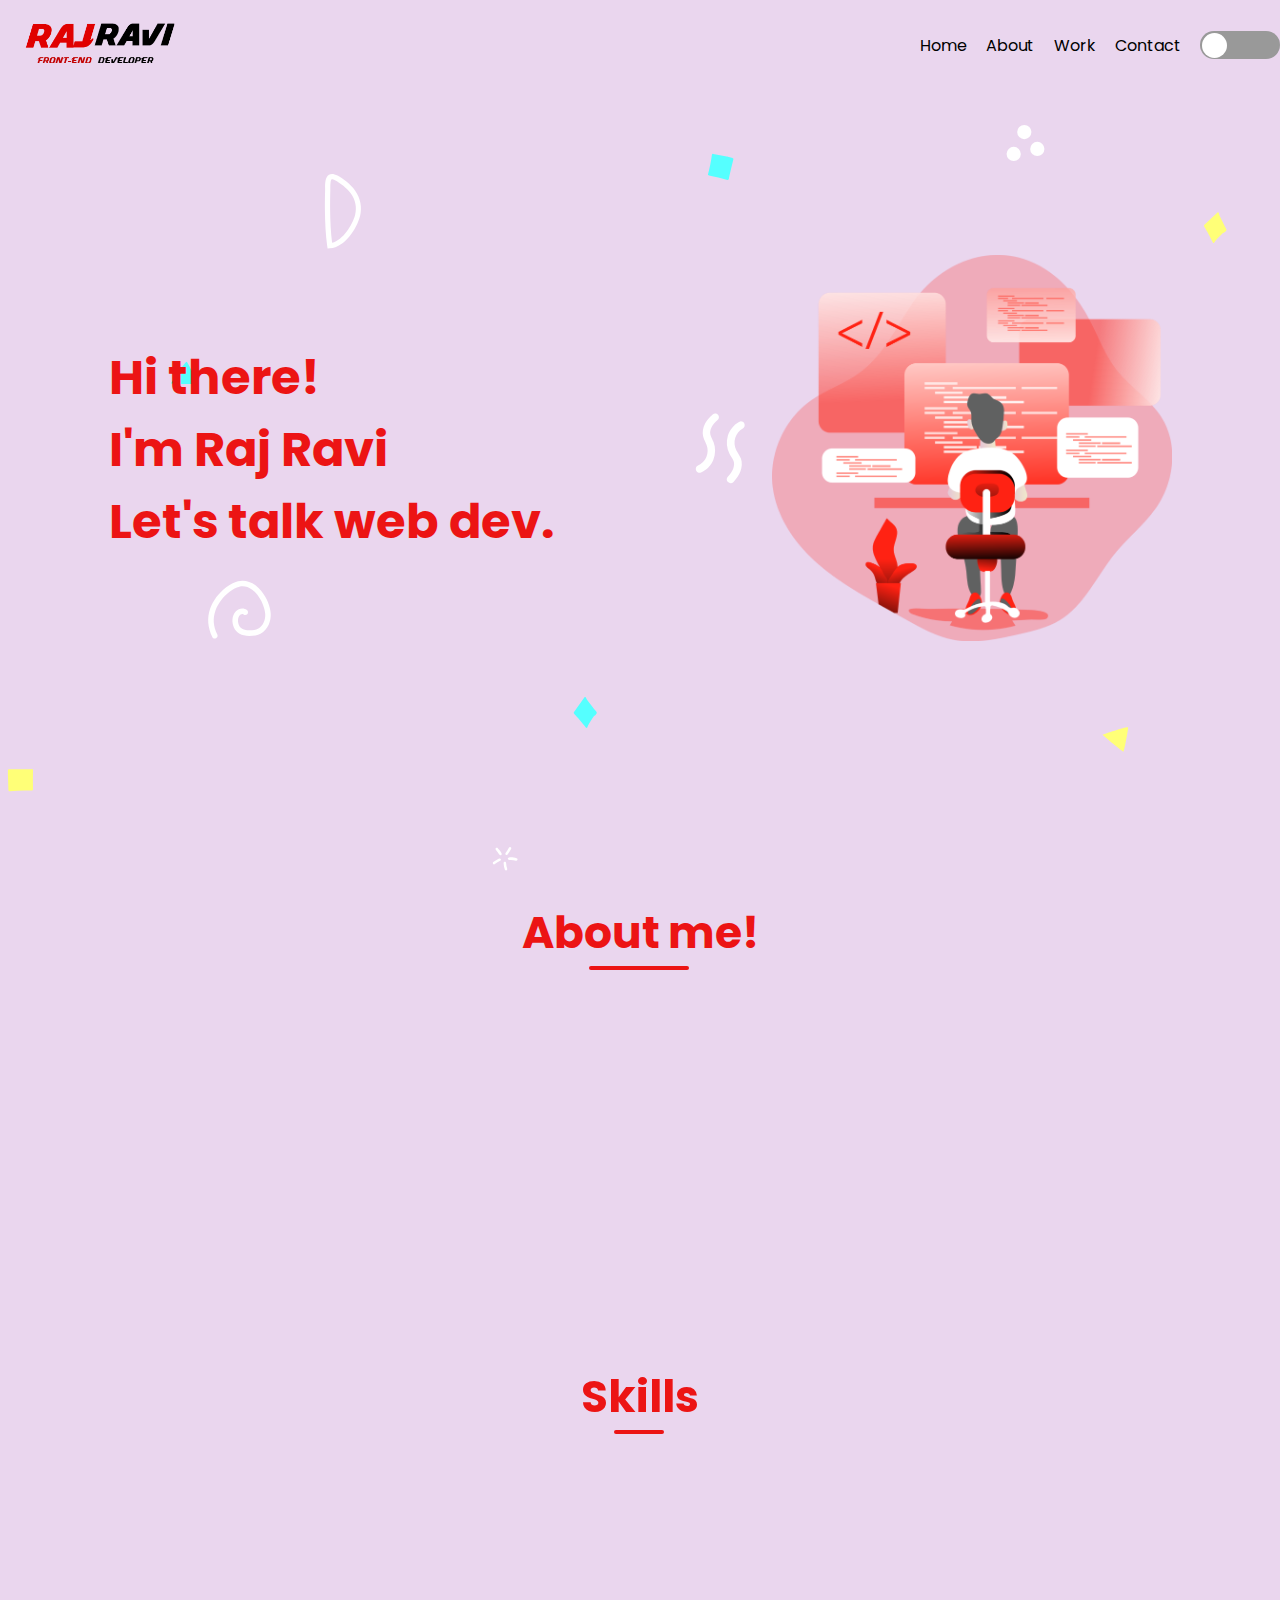
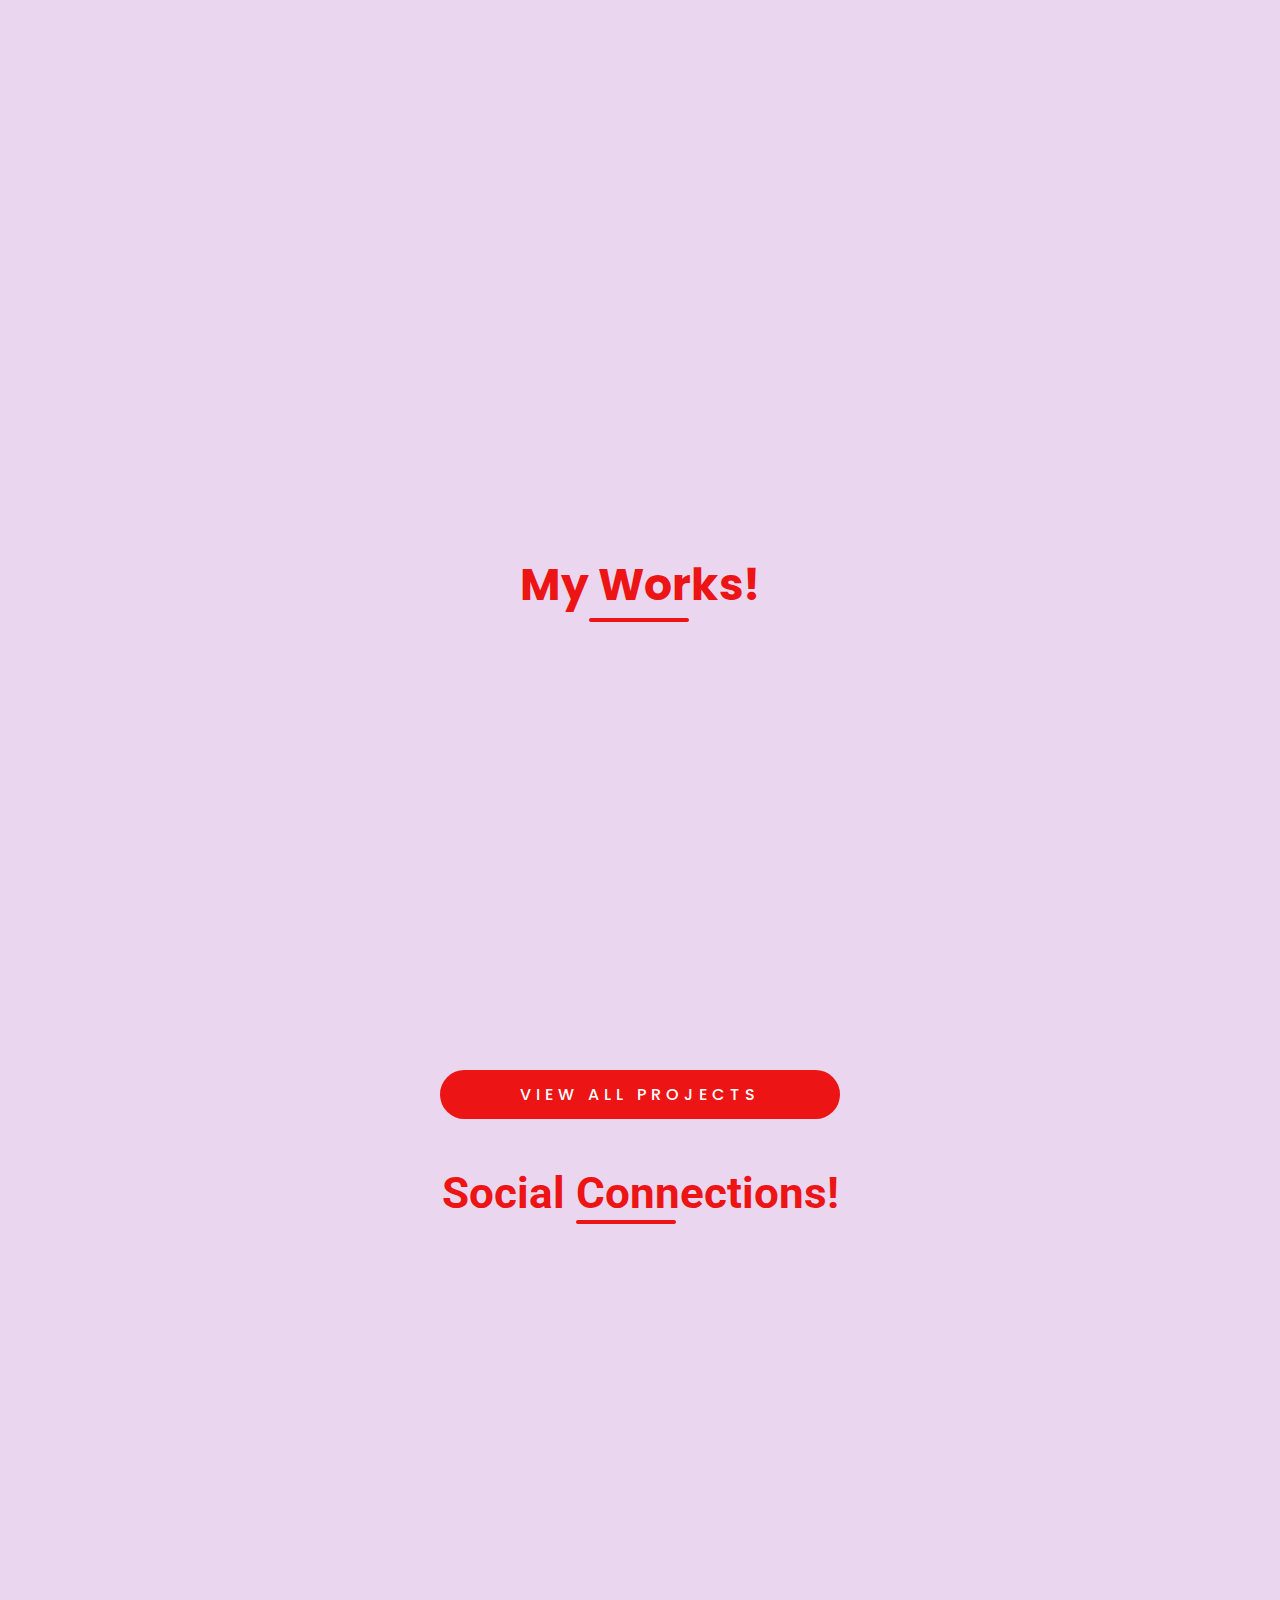
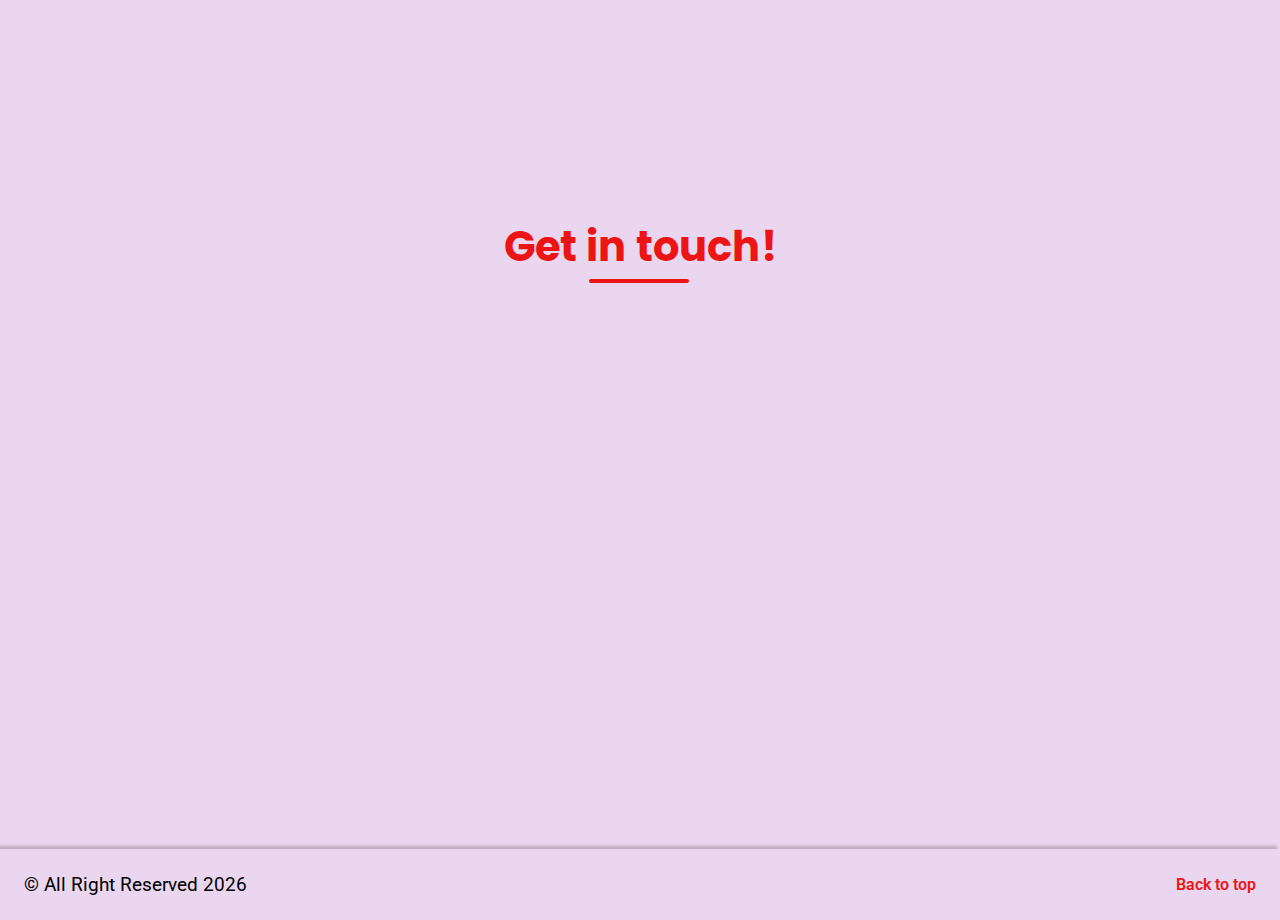
<file: index.html>
<!DOCTYPE html>
<html lang="en">
  <head>
    <meta charset="UTF-8" />
    <meta name="viewport" content="width=device-width, initial-scale=1.0" />
    <link
      rel="stylesheet"
      href="https://cdnjs.cloudflare.com/ajax/libs/font-awesome/5.15.1/css/all.min.css"
      integrity="sha512-+4zCK9k+qNFUR5X+cKL9EIR+ZOhtIloNl9GIKS57V1MyNsYpYcUrUeQc9vNfzsWfV28IaLL3i96P9sdNyeRssA=="
      crossorigin="anonymous"
    />
    <link
      rel="stylesheet"
      href="https://cdnjs.cloudflare.com/ajax/libs/animate.css/4.1.1/animate.min.css"
    />
    <link rel="stylesheet" href="https://unpkg.com/aos@next/dist/aos.css" />
    <link rel="stylesheet" href="./css/style.css" />
    <link rel="stylesheet" href="./css/bg.css" />
    <link rel="stylesheet" href="./css/media.css" />
    <!-- <link rel="stylesheet" href="./css/svg.css" /> -->
    <title>Raj Ravi | Front-end Developer</title>
  </head>
  <body>
    <!-- Header part -->
    <header id="header">
      <nav id="navbar" class="navbar">
        <div class="logo">
          <img src="./img/logo-2.png" alt="logo" />
        </div>
        <ul class="nav-links" id="nav-links">
          <li><a href="#">Home</a></li>
          <li><a href="#about">About</a></li>
          <li><a href="#work">Work</a></li>
          <li><a href="#contact">Contact</a></li>

          <div class="dark-theme">
            <input type="checkbox" id="check" class="checkbox" />
            <label for="check" class="label">
              <i class="fas fa-sun"></i>
              <i class="fas fa-moon"></i>
              <div class="ball"></div>
            </label>
          </div>
        </ul>
        <div class="burger">
          <div class="line1"></div>
          <div class="line2"></div>
          <div class="line3"></div>
        </div>
      </nav>

      <!-- ************* Show case   ************ -->
      <section id="showcase" class="showcase">
        <div class="showcase-text">
          <h2 class="text1">Hi there!</h2>
          <h2 class="text2">I'm <span>Raj Ravi</span></h2>
          <h2 class="text3">Let's talk web dev.</h2>
        </div>
        <div class="showcase-img">
          <img src="./img/coder-back-view.png" alt="showcase" />
        </div>
      </section>
    </header>

    <!-- ************* About   ************ -->
    <section id="about" class="about">
      <div class="about-heading">
        <h2>About me!</h2>
      </div>
      <div class="about-contents">
        <div data-aos="fade-up" class="about-content-img">
          <img src="./img/web-dev-desk.png" alt="desk" />
        </div>
        <div data-aos="fade-down" class="about-content-text">
          <h2>I'm <span>Raj Ravi</span></h2>
          <div class="about-content-paragraph">
            <p>
              Based in Tamil Nadu, India. Currently I'm pursing my Engineering
              degree(CS), in ANNA University. I'm passionate about
              <span>web design and development</span>, I have been experimenting
              my web development skills and exploring new things everyday!.
            </p>
          </div>
          <a href="./resume/Resume-edit.pdf" class="btn-1">Resume </a>
        </div>
      </div>
    </section>

    <!-- ************* Skills   ************ -->
    <section id="skills" class="skills">
      <div class="skills-header">
        <h2>Skills</h2>
      </div>
      <div class="skills-contents">
        <div class="skills-details" data-aos="fade-down">
          <div class="details-header">
            <h2>Skills I'm good at</h2>
          </div>
          <div class="cards">
            <div class="card" data-aos="fade-up">
              <div class="svg">
                <svg
                  xmlns="http://www.w3.org/2000/svg"
                  width="80"
                  height="80"
                  viewBox="0 0 1052 1052"
                >
                  <path fill="#f0db4f" d="M0 0h1052v1052H0z" />
                  <path
                    d="M965.9 801.1c-7.7-48-39-88.3-131.7-125.9-32.2-14.8-68.1-25.399-78.8-49.8-3.8-14.2-4.3-22.2-1.9-30.8 6.9-27.9 40.2-36.6 66.6-28.6 17 5.7 33.1 18.801 42.8 39.7 45.4-29.399 45.3-29.2 77-49.399-11.6-18-17.8-26.301-25.4-34-27.3-30.5-64.5-46.2-124-45-10.3 1.3-20.699 2.699-31 4-29.699 7.5-58 23.1-74.6 44-49.8 56.5-35.6 155.399 25 196.1 59.7 44.8 147.4 55 158.6 96.9 10.9 51.3-37.699 67.899-86 62-35.6-7.4-55.399-25.5-76.8-58.4-39.399 22.8-39.399 22.8-79.899 46.1 9.6 21 19.699 30.5 35.8 48.7 76.2 77.3 266.899 73.5 301.1-43.5 1.399-4.001 10.6-30.801 3.199-72.101zm-394-317.6h-98.4c0 85-.399 169.4-.399 254.4 0 54.1 2.8 103.7-6 118.9-14.4 29.899-51.7 26.2-68.7 20.399-17.3-8.5-26.1-20.6-36.3-37.699-2.8-4.9-4.9-8.7-5.601-9-26.699 16.3-53.3 32.699-80 49 13.301 27.3 32.9 51 58 66.399 37.5 22.5 87.9 29.4 140.601 17.3 34.3-10 63.899-30.699 79.399-62.199 22.4-41.3 17.6-91.3 17.4-146.6.5-90.2 0-180.4 0-270.9z"
                    fill="#323330"
                  />
                </svg>
              </div>
              <div class="para">
                <p>
                  I'm a javascript enthusiast, currently working on JS projects.
                  I have done lot of projects in JS. I love being
                  javascriptual!🧑
                </p>
              </div>
            </div>

            <div class="card" data-aos="fade-down">
              <div class="svg">
                <svg
                  width="80"
                  height="80"
                  viewBox="0 0 256 230"
                  xmlns="http://www.w3.org/2000/svg"
                  preserveAspectRatio="xMinYMin meet"
                >
                  <path
                    d="M.754 114.75c0 19.215 18.763 37.152 48.343 47.263-5.907 29.737-1.058 53.706 15.136 63.045 16.645 9.6 41.443 2.955 64.98-17.62 22.943 19.744 46.13 27.514 62.31 18.148 16.63-9.627 21.687-35.221 15.617-65.887 30.81-10.186 48.044-25.481 48.044-44.949 0-18.769-18.797-35.006-47.979-45.052 6.535-31.933.998-55.32-15.867-65.045-16.259-9.376-39.716-1.204-62.996 19.056C104.122 2.205 80.897-4.36 64.05 5.392 47.806 14.795 43.171 39.2 49.097 69.487 20.515 79.452.754 96.057.754 114.75z"
                    fill="#FFF"
                  />
                  <path
                    d="M201.025 79.674a151.364 151.364 0 0 0-7.274-2.292 137.5 137.5 0 0 0 1.124-4.961c5.506-26.728 1.906-48.26-10.388-55.348-11.787-6.798-31.065.29-50.535 17.233a151.136 151.136 0 0 0-5.626 5.163 137.573 137.573 0 0 0-3.744-3.458c-20.405-18.118-40.858-25.752-53.139-18.643-11.776 6.817-15.264 27.06-10.307 52.39a150.91 150.91 0 0 0 1.67 7.484c-2.894.822-5.689 1.698-8.363 2.63-23.922 8.34-39.2 21.412-39.2 34.97 0 14.004 16.4 28.05 41.318 36.566a128.44 128.44 0 0 0 6.11 1.91 147.813 147.813 0 0 0-1.775 8.067c-4.726 24.89-1.035 44.653 10.71 51.428 12.131 6.995 32.491-.195 52.317-17.525 1.567-1.37 3.14-2.823 4.715-4.346a148.34 148.34 0 0 0 6.108 5.573c19.204 16.525 38.17 23.198 49.905 16.405 12.12-7.016 16.058-28.247 10.944-54.078-.39-1.973-.845-3.988-1.355-6.04 1.43-.422 2.833-.858 4.202-1.312 25.904-8.582 42.757-22.457 42.757-36.648 0-13.607-15.77-26.767-40.174-35.168z"
                    fill="#53C1DE"
                  />
                  <path
                    d="M195.406 142.328c-1.235.409-2.503.804-3.795 1.187-2.86-9.053-6.72-18.68-11.442-28.625 4.507-9.71 8.217-19.213 10.997-28.208 2.311.67 4.555 1.375 6.717 2.12 20.91 7.197 33.664 17.84 33.664 26.04 0 8.735-13.775 20.075-36.14 27.486zm-9.28 18.389c2.261 11.422 2.584 21.749 1.086 29.822-1.346 7.254-4.052 12.09-7.398 14.027-7.121 4.122-22.35-1.236-38.772-15.368-1.883-1.62-3.78-3.35-5.682-5.18 6.367-6.964 12.73-15.06 18.94-24.05 10.924-.969 21.244-2.554 30.603-4.717.46 1.86.87 3.683 1.223 5.466zm-93.85 43.137c-6.957 2.457-12.498 2.527-15.847.596-7.128-4.11-10.09-19.98-6.049-41.265a138.507 138.507 0 0 1 1.65-7.502c9.255 2.047 19.5 3.52 30.45 4.408 6.251 8.797 12.798 16.883 19.396 23.964a118.863 118.863 0 0 1-4.305 3.964c-8.767 7.664-17.552 13.1-25.294 15.835zm-32.593-61.58c-11.018-3.766-20.117-8.66-26.354-14-5.604-4.8-8.434-9.565-8.434-13.432 0-8.227 12.267-18.722 32.726-25.855a139.276 139.276 0 0 1 7.777-2.447c2.828 9.197 6.537 18.813 11.013 28.537-4.534 9.869-8.296 19.638-11.15 28.943a118.908 118.908 0 0 1-5.578-1.746zm10.926-74.37c-4.247-21.703-1.427-38.074 5.67-42.182 7.56-4.376 24.275 1.864 41.893 17.507 1.126 1 2.257 2.047 3.39 3.13-6.564 7.049-13.051 15.074-19.248 23.82-10.627.985-20.8 2.567-30.152 4.686a141.525 141.525 0 0 1-1.553-6.962zm97.467 24.067a306.982 306.982 0 0 0-6.871-11.3c7.21.91 14.117 2.12 20.603 3.601-1.947 6.241-4.374 12.767-7.232 19.457a336.42 336.42 0 0 0-6.5-11.758zm-39.747-38.714c4.452 4.823 8.911 10.209 13.297 16.052a284.245 284.245 0 0 0-26.706-.006c4.39-5.789 8.887-11.167 13.409-16.046zm-40.002 38.78a285.24 285.24 0 0 0-6.378 11.685c-2.811-6.667-5.216-13.222-7.18-19.552 6.447-1.443 13.322-2.622 20.485-3.517a283.79 283.79 0 0 0-6.927 11.384zm7.133 57.683c-7.4-.826-14.379-1.945-20.824-3.348 1.995-6.442 4.453-13.138 7.324-19.948a283.494 283.494 0 0 0 6.406 11.692 285.27 285.27 0 0 0 7.094 11.604zm33.136 27.389c-4.575-4.937-9.138-10.397-13.595-16.27 4.326.17 8.737.256 13.22.256 4.606 0 9.159-.103 13.64-.303-4.4 5.98-8.843 11.448-13.265 16.317zm46.072-51.032c3.02 6.884 5.566 13.544 7.588 19.877-6.552 1.495-13.625 2.699-21.078 3.593a337.537 337.537 0 0 0 6.937-11.498 306.632 306.632 0 0 0 6.553-11.972zm-14.915 7.15a316.478 316.478 0 0 1-10.84 17.49c-6.704.479-13.632.726-20.692.726-7.031 0-13.871-.219-20.458-.646A273.798 273.798 0 0 1 96.72 133.28a271.334 271.334 0 0 1-9.64-18.206 273.864 273.864 0 0 1 9.611-18.216v.002a271.252 271.252 0 0 1 10.956-17.442c6.72-.508 13.61-.774 20.575-.774 6.996 0 13.895.268 20.613.78a290.704 290.704 0 0 1 10.887 17.383 316.418 316.418 0 0 1 9.741 18.13 290.806 290.806 0 0 1-9.709 18.29zm19.913-107.792c7.566 4.364 10.509 21.961 5.755 45.038a127.525 127.525 0 0 1-1.016 4.492c-9.374-2.163-19.554-3.773-30.212-4.773-6.209-8.841-12.642-16.88-19.1-23.838a141.92 141.92 0 0 1 5.196-4.766c16.682-14.518 32.273-20.25 39.377-16.153z"
                    fill="#FFF"
                  />
                  <path
                    d="M128.221 94.665c11.144 0 20.177 9.034 20.177 20.177 0 11.144-9.033 20.178-20.177 20.178-11.143 0-20.177-9.034-20.177-20.178 0-11.143 9.034-20.177 20.177-20.177"
                    fill="#53C1DE"
                  />
                </svg>
              </div>
              <div class="para">
                <p>
                  I was impressed by the features offered by React. With no due
                  I started learning React. Currently I am learning React, it is
                  my framework of choice💻.
                </p>
              </div>
            </div>

            <div class="card" data-aos="fade-up">
              <div class="svg">
                <svg
                  xmlns="http://www.w3.org/2000/svg"
                  width="80"
                  height="80"
                  viewBox="221.807 89.47 440 621.061"
                  enable-background="new 221.807 89.47 440 621.061"
                >
                  <filter id="a" width="150%" height="150%" x="-5%" y="-5%">
                    <feFlood
                      flood-color="#000"
                      result="floodFill"
                      flood-opacity=".5"
                    />
                    <feComposite
                      in="floodFill"
                      in2="SourceAlpha"
                      operator="in"
                      result="coloredAlpha"
                    />
                    <feGaussianBlur
                      in="coloredAlpha"
                      result="blur"
                      stdDeviation="8"
                    />
                    <feComposite
                      in="blur"
                      in2="SourceGraphic"
                      operator="out"
                      result="maskedOffsetBlur"
                    />
                    <feMerge>
                      <feMergeNode in="maskedOffsetBlur" />
                      <feMergeNode in="SourceGraphic" />
                    </feMerge>
                  </filter>
                  <g filter="url(#a)">
                    <path
                      fill="#e44d26"
                      d="M261.849 660.647l-40.042-449.125h440l-40.086 449.054-180.184 49.954z"
                    />
                    <path
                      fill="#f16529"
                      d="M441.807 672.348l145.596-40.367 34.258-383.735H441.807z"
                    />
                    <path
                      fill="#ebebeb"
                      d="M441.807 414.82h-72.888l-5.035-56.406h77.923V303.33H303.683l1.32 14.778 13.538 151.794h123.266zM441.807 557.876l-.242.066-61.346-16.566-3.922-43.93h-55.294l7.718 86.489 112.834 31.323.252-.071z"
                    />
                    <path
                      d="M262.745 89.47h27.992v27.656h25.606V89.47h27.993v83.75h-27.993v-28.044h-25.606v28.044h-27.99l-.002-83.75zM381.149 117.244h-24.642V89.47H433.8v27.774h-24.654v55.976H381.15v-55.976h-.001zM446.065 89.47h29.19l17.955 29.428 17.938-29.428h29.2v83.75h-27.882v-41.512l-19.259 29.778h-.481l-19.272-29.778v41.512h-27.39V89.47zM554.277 89.47h28v56.068h39.368v27.682h-67.368V89.47z"
                    />
                    <path
                      fill="#fff"
                      d="M441.617 414.82v55.082h67.83l-6.395 71.44-61.435 16.58v57.307l112.924-31.294.826-9.309 12.946-145.014 1.344-14.792h-14.842zM441.617 303.33v55.084H574.67l1.103-12.382 2.51-27.924 1.318-14.778z"
                    />
                  </g>
                </svg>
              </div>
              <div class="para">
                <p>
                  Marking up a content is an art, if you have XD,Figma or any
                  other design I will design it to a fully responisve website.📰
                </p>
              </div>
            </div>

            <div class="card" data-aos="fade-up">
              <div class="svg">
                <svg
                  width="80"
                  height="80"
                  viewBox="0 0 256 361"
                  xmlns="http://www.w3.org/2000/svg"
                  preserveAspectRatio="xMidYMid"
                >
                  <path
                    d="M127.844 360.088L23.662 331.166.445 70.766h255.11l-23.241 260.36-104.47 28.962z"
                    fill="#264DE4"
                  />
                  <path
                    d="M212.417 314.547l19.86-222.49H128V337.95l84.417-23.403z"
                    fill="#2965F1"
                  />
                  <path
                    d="M53.669 188.636l2.862 31.937H128v-31.937H53.669zM47.917 123.995l2.903 31.937H128v-31.937H47.917zM128 271.58l-.14.037-35.568-9.604-2.274-25.471h-32.06l4.474 50.146 65.421 18.16.147-.04V271.58z"
                    fill="#EBEBEB"
                  />
                  <path
                    d="M60.484 0h38.68v16.176H76.66v16.176h22.506v16.175H60.484V0zM106.901 0h38.681v14.066h-22.505v2.813h22.505v32.352h-38.68V34.46h22.505v-2.813H106.9V0zM153.319 0H192v14.066h-22.505v2.813H192v32.352h-38.681V34.46h22.505v-2.813H153.32V0z"
                  />
                  <path
                    d="M202.127 188.636l5.765-64.641H127.89v31.937h45.002l-2.906 32.704H127.89v31.937h39.327l-3.708 41.42-35.62 9.614v33.226l65.473-18.145.48-5.396 7.506-84.08.779-8.576z"
                    fill="#FFF"
                  />
                </svg>
              </div>
              <div class="para">
                <p>
                  Changing a simple markup into a cool website/webapp in a fully
                  responisve way is my agenda. I use SASS, also comfortable with
                  CSS frameworks. 🎨🖌
                </p>
              </div>
            </div>
          </div>
        </div>
        <div class="skills-img" data-aos="fade-down">
          <img src="./img/javascript.png" alt="javascript" />
        </div>
      </div>
    </section>

    <!-- ************* Work   ************ -->
    <section id="work" class="work">
      <div class="work-header">
        <h2>My Works!</h2>
      </div>
      <div class="work-details">
        <div class="work-cards">
          <div class="work-card" data-aos="fade-up">
            <div class="work-card-img">
              <img src="./img/work-icons/logo.png" alt="forkify" />
            </div>
            <div class="work-card-text">
              <h2>Forkify Recipe Finder</h2>
              <p>
                This web app is developed with forkify API. It fetches more than
                100k recipes with their ingredients and how to cook. You can
                also mark it as favourites, it persist the data in the browser.
                🍽🍕
              </p>
            </div>
            <a
              href="https://forkifyy-recipes.netlify.app/"
              class="btn-2"
              target="_blank"
              >Live demo</a
            >
          </div>

          <div class="work-card" data-aos="fade-down">
            <div class="work-card-img">
              <img src="./img/work-icons/logo-2.png" alt="Tracalorie" />
            </div>
            <div class="work-card-text">
              <h2>Track your calorie</h2>
              <p>
                This web app is developed only with JS no frameworks used
                (Materialize CSS is used for styling). In this app you can add
                your calories, it is a complete CRUD application. It persist the
                data in the browser. 🍱
              </p>
            </div>
            <a
              href="https://tracaloriee.netlify.app/"
              target="_blank"
              class="btn-2"
              >Live demo</a
            >
          </div>

          <div class="work-card" data-aos="fade-up">
            <div class="work-card-img">
              <img src="./img/work-icons/logo-3.png" alt="PostBook" />
            </div>
            <div class="work-card-text">
              <h2>Share your posts</h2>
              <p>
                This web app is developed with json server for db. It is a
                complete CRUD application. This is developed to share thoughts
                among people, do "npm run json:server" to run the json server.
                📃
              </p>
            </div>
            <a
              href="https://post-book.netlify.app/"
              target="_blank"
              class="btn-2"
              >Live demo</a
            >
          </div>
        </div>
      </div>
      <div class="navigation">
        <a href="projects.html" class="btn-3" target="_blank"
          >View All projects</a
        >
      </div>
    </section>

    <!-- ************* Social connections   ************ -->
    <section id="social-connections" class="social-connections">
      <div class="social-header">
        <h2>Social Connections!</h2>
      </div>
      <div class="social-contents">
        <div class="social-img" data-aos="fade-up">
          <img src="./img/social-frame.png" alt="social frames" />
        </div>
        <div class="social-details" data-aos="fade-down">
          <div class="social-details-header">
            <h2>Stalk me here!</h2>
          </div>
          <div class="social-icons">
            <div class="twitter">
              <a
                href="https://twitter.com/rajrv55"
                target="_black"
                data-aos="fade-up"
              >
                <?xml version="1.0" ?><!DOCTYPE svg PUBLIC '-//W3C//DTD SVG 1.0//EN' 'http://www.w3.org/TR/2001/REC-SVG-20010904/DTD/svg10.dtd'>
                <svg
                  enable-background="new 0 0 32 32"
                  height="80px"
                  id="Layer_1"
                  version="1.0"
                  viewBox="0 0 32 32"
                  width="80px"
                  xml:space="preserve"
                  xmlns="http://www.w3.org/2000/svg"
                  xmlns:xlink="http://www.w3.org/1999/xlink"
                >
                  <path
                    d="M31.993,6.077C30.816,6.6,29.552,6.953,28.223,7.11c1.355-0.812,2.396-2.098,2.887-3.63  c-1.269,0.751-2.673,1.299-4.168,1.592C25.744,3.797,24.038,3,22.149,3c-3.625,0-6.562,2.938-6.562,6.563  c0,0.514,0.057,1.016,0.169,1.496C10.301,10.785,5.465,8.172,2.227,4.201c-0.564,0.97-0.888,2.097-0.888,3.3  c0,2.278,1.159,4.286,2.919,5.464c-1.075-0.035-2.087-0.329-2.972-0.821c-0.001,0.027-0.001,0.056-0.001,0.082  c0,3.181,2.262,5.834,5.265,6.437c-0.55,0.149-1.13,0.23-1.729,0.23c-0.424,0-0.834-0.041-1.234-0.117  c0.834,2.606,3.259,4.504,6.13,4.558c-2.245,1.76-5.075,2.811-8.15,2.811c-0.53,0-1.053-0.031-1.566-0.092  C2.905,27.913,6.355,29,10.062,29c12.072,0,18.675-10.001,18.675-18.675c0-0.284-0.008-0.568-0.02-0.85  C30,8.55,31.112,7.395,31.993,6.077z"
                    fill="#55ACEE"
                  />
                  <g />
                  <g />
                  <g />
                  <g />
                  <g />
                  <g />
                </svg>
              </a>
            </div>
            <div class="facebook">
              <a
                href="https://www.facebook.com/rajravi.rajravi.39"
                target="_blank"
                data-aos="fade-up"
              >
                <?xml version="1.0" ?><!DOCTYPE svg PUBLIC '-//W3C//DTD SVG 1.1//EN' 'http://www.w3.org/Graphics/SVG/1.1/DTD/svg11.dtd'>
                <svg
                  height="60px"
                  style="
                    fill-rule: evenodd;
                    clip-rule: evenodd;
                    stroke-linejoin: round;
                    stroke-miterlimit: 2;
                  "
                  version="1.1"
                  viewBox="0 0 512 512"
                  width="60px"
                  xml:space="preserve"
                  xmlns="http://www.w3.org/2000/svg"
                  xmlns:serif="http://www.serif.com/"
                  xmlns:xlink="http://www.w3.org/1999/xlink"
                >
                  <path
                    d="M449.446,0c34.525,0 62.554,28.03 62.554,62.554l0,386.892c0,34.524 -28.03,62.554 -62.554,62.554l-106.468,0l0,-192.915l66.6,0l12.672,-82.621l-79.272,0l0,-53.617c0,-22.603 11.073,-44.636 46.58,-44.636l36.042,0l0,-70.34c0,0 -32.71,-5.582 -63.982,-5.582c-65.288,0 -107.96,39.569 -107.96,111.204l0,62.971l-72.573,0l0,82.621l72.573,0l0,192.915l-191.104,0c-34.524,0 -62.554,-28.03 -62.554,-62.554l0,-386.892c0,-34.524 28.029,-62.554 62.554,-62.554l386.892,0Z"
                    style="fill: #1777f2"
                  />
                </svg>
              </a>
            </div>
            <div class="linkedIn">
              <a
                href="https://www.linkedin.com/in/raj-r-72b593132/"
                target="_blank"
                data-aos="fade-down"
              >
                <?xml version="1.0" ?><!DOCTYPE svg PUBLIC '-//W3C//DTD SVG 1.0//EN' 'http://www.w3.org/TR/2001/REC-SVG-20010904/DTD/svg10.dtd'>
                <svg
                  enable-background="new 0 0 32 32"
                  height="60px"
                  id="Layer_1"
                  version="1.0"
                  viewBox="0 0 32 32"
                  width="60px"
                  xml:space="preserve"
                  xmlns="http://www.w3.org/2000/svg"
                  xmlns:xlink="http://www.w3.org/1999/xlink"
                >
                  <g>
                    <path
                      d="M32,30c0,1.104-0.896,2-2,2H2c-1.104,0-2-0.896-2-2V2c0-1.104,0.896-2,2-2h28c1.104,0,2,0.896,2,2V30z"
                      fill="#007BB5"
                    />
                    <g>
                      <rect fill="#FFFFFF" height="14" width="4" x="7" y="11" />
                      <path
                        d="M20.499,11c-2.791,0-3.271,1.018-3.499,2v-2h-4v14h4v-8c0-1.297,0.703-2,2-2c1.266,0,2,0.688,2,2v8h4v-7    C25,14,24.479,11,20.499,11z"
                        fill="#FFFFFF"
                      />
                      <circle cx="9" cy="8" fill="#FFFFFF" r="2" />
                    </g>
                  </g>
                  <g />
                  <g />
                  <g />
                  <g />
                  <g />
                  <g />
                </svg>
              </a>
            </div>
            <div class="instagram">
              <a
                href="https://www.instagram.com/rajravi05/"
                target="_blank"
                data-aos="fade-down"
              >
                <?xml version="1.0" ?><!DOCTYPE svg PUBLIC '-//W3C//DTD SVG 1.1//EN' 'http://www.w3.org/Graphics/SVG/1.1/DTD/svg11.dtd'>
                <svg
                  height="60px"
                  style="
                    fill-rule: evenodd;
                    clip-rule: evenodd;
                    stroke-linejoin: round;
                    stroke-miterlimit: 2;
                  "
                  version="1.1"
                  viewBox="0 0 512 512"
                  width="60px"
                  xml:space="preserve"
                  xmlns="http://www.w3.org/2000/svg"
                  xmlns:serif="http://www.serif.com/"
                  xmlns:xlink="http://www.w3.org/1999/xlink"
                >
                  <g>
                    <path
                      d="M256,0c-69.526,0 -78.244,0.295 -105.549,1.541c-27.248,1.243 -45.858,5.57 -62.142,11.899c-16.834,6.542 -31.111,15.296 -45.342,29.528c-14.232,14.231 -22.986,28.508 -29.528,45.342c-6.329,16.283 -10.656,34.893 -11.899,62.141c-1.246,27.305 -1.54,36.023 -1.54,105.549c0,69.524 0.294,78.242 1.54,105.547c1.243,27.248 5.57,45.858 11.899,62.141c6.542,16.834 15.296,31.111 29.528,45.344c14.231,14.231 28.508,22.985 45.342,29.527c16.284,6.328 34.894,10.656 62.142,11.899c27.305,1.245 36.023,1.54 105.549,1.54c69.524,0 78.242,-0.295 105.547,-1.54c27.248,-1.243 45.858,-5.571 62.141,-11.899c16.834,-6.542 31.111,-15.296 45.344,-29.527c14.231,-14.233 22.985,-28.51 29.527,-45.344c6.328,-16.283 10.656,-34.893 11.899,-62.141c1.245,-27.305 1.54,-36.023 1.54,-105.547c0,-69.526 -0.295,-78.244 -1.54,-105.549c-1.243,-27.248 -5.571,-45.858 -11.899,-62.141c-6.542,-16.834 -15.296,-31.111 -29.527,-45.342c-14.233,-14.232 -28.51,-22.986 -45.344,-29.528c-16.283,-6.329 -34.893,-10.656 -62.141,-11.899c-27.305,-1.246 -36.023,-1.541 -105.547,-1.541Zm0,46.127c68.354,0 76.451,0.26 103.445,1.492c24.959,1.139 38.514,5.309 47.535,8.814c11.949,4.644 20.477,10.192 29.435,19.15c8.959,8.958 14.506,17.487 19.15,29.435c3.506,9.021 7.676,22.576 8.815,47.535c1.231,26.995 1.492,35.092 1.492,103.447c0,68.354 -0.261,76.451 -1.492,103.445c-1.139,24.959 -5.309,38.514 -8.815,47.535c-4.644,11.949 -10.191,20.477 -19.15,29.435c-8.958,8.959 -17.486,14.506 -29.435,19.15c-9.021,3.506 -22.576,7.676 -47.535,8.814c-26.99,1.232 -35.086,1.493 -103.445,1.493c-68.361,0 -76.455,-0.261 -103.447,-1.493c-24.959,-1.138 -38.514,-5.308 -47.535,-8.814c-11.949,-4.644 -20.477,-10.191 -29.436,-19.15c-8.958,-8.958 -14.506,-17.486 -19.149,-29.435c-3.506,-9.021 -7.676,-22.576 -8.815,-47.535c-1.232,-26.994 -1.492,-35.091 -1.492,-103.445c0,-68.355 0.26,-76.452 1.492,-103.447c1.139,-24.959 5.309,-38.514 8.815,-47.535c4.643,-11.948 10.191,-20.477 19.149,-29.435c8.959,-8.958 17.487,-14.506 29.436,-19.15c9.021,-3.505 22.576,-7.675 47.535,-8.814c26.995,-1.232 35.092,-1.492 103.447,-1.492Z"
                      style="fill: url(#_Linear1); fill-rule: nonzero"
                    />
                    <path
                      d="M256,341.332c-47.129,0 -85.334,-38.205 -85.334,-85.332c0,-47.129 38.205,-85.334 85.334,-85.334c47.127,0 85.332,38.205 85.332,85.334c0,47.127 -38.205,85.332 -85.332,85.332Zm0,-216.792c-72.604,0 -131.46,58.856 -131.46,131.46c0,72.602 58.856,131.458 131.46,131.458c72.602,0 131.458,-58.856 131.458,-131.458c0,-72.604 -58.856,-131.46 -131.458,-131.46Z"
                      style="fill: url(#_Linear2); fill-rule: nonzero"
                    />
                    <path
                      d="M423.372,119.346c0,16.967 -13.754,30.72 -30.72,30.72c-16.966,0 -30.72,-13.753 -30.72,-30.72c0,-16.966 13.754,-30.719 30.72,-30.719c16.966,0 30.72,13.753 30.72,30.719Z"
                      style="fill: url(#_Linear3); fill-rule: nonzero"
                    />
                  </g>
                  <defs>
                    <linearGradient
                      gradientTransform="matrix(-149.618,494.3,-494.3,-149.618,300.81,-27.1283)"
                      gradientUnits="userSpaceOnUse"
                      id="_Linear1"
                      x1="0"
                      x2="1"
                      y1="0"
                      y2="0"
                    >
                      <stop
                        offset="0"
                        style="stop-color: #515bd4; stop-opacity: 1"
                      />
                      <stop
                        offset="0.26"
                        style="stop-color: #9510b8; stop-opacity: 1"
                      />
                      <stop
                        offset="0.66"
                        style="stop-color: #e51804; stop-opacity: 1"
                      />
                      <stop
                        offset="1"
                        style="stop-color: #feda77; stop-opacity: 1"
                      />
                    </linearGradient>
                    <linearGradient
                      gradientTransform="matrix(-149.618,494.3,-494.3,-149.618,300.81,-27.1283)"
                      gradientUnits="userSpaceOnUse"
                      id="_Linear2"
                      x1="0"
                      x2="1"
                      y1="0"
                      y2="0"
                    >
                      <stop
                        offset="0"
                        style="stop-color: #515bd4; stop-opacity: 1"
                      />
                      <stop
                        offset="0.26"
                        style="stop-color: #9510b8; stop-opacity: 1"
                      />
                      <stop
                        offset="0.66"
                        style="stop-color: #e51804; stop-opacity: 1"
                      />
                      <stop
                        offset="1"
                        style="stop-color: #ffbf00; stop-opacity: 1"
                      />
                    </linearGradient>
                    <linearGradient
                      gradientTransform="matrix(-149.618,494.3,-494.3,-149.618,300.81,-27.1283)"
                      gradientUnits="userSpaceOnUse"
                      id="_Linear3"
                      x1="0"
                      x2="1"
                      y1="0"
                      y2="0"
                    >
                      <stop
                        offset="0"
                        style="stop-color: #515bd4; stop-opacity: 1"
                      />
                      <stop
                        offset="0.26"
                        style="stop-color: #9510b8; stop-opacity: 1"
                      />
                      <stop
                        offset="0.66"
                        style="stop-color: #e51804; stop-opacity: 1"
                      />
                      <stop
                        offset="1"
                        style="stop-color: #ffbf00; stop-opacity: 1"
                      />
                    </linearGradient>
                  </defs>
                </svg>
              </a>
            </div>
          </div>
          <div class="github" data-aos="fade-up">
            <div class="git-header">
              <h2>GitHub repo!</h2>
            </div>
            <div class="git">
              <a href="https://github.com/RajRavi05" target="_blank">
                <?xml version="1.0" encoding="utf-8"?>
                <!-- Generator: Adobe Illustrator 22.1.0, SVG Export Plug-In . SVG Version: 6.00 Build 0)  -->
                <svg
                  version="1.2"
                  baseProfile="tiny"
                  id="Layer_1"
                  xmlns="http://www.w3.org/2000/svg"
                  xmlns:xlink="http://www.w3.org/1999/xlink"
                  x="0px"
                  y="0px"
                  viewBox="0 0 2350 2314.8"
                  xml:space="preserve"
                  width="60px"
                  height="60px"
                >
                  <path
                    d="M1175,0C525.8,0,0,525.8,0,1175c0,552.2,378.9,1010.5,890.1,1139.7c-5.9-14.7-8.8-35.3-8.8-55.8v-199.8H734.4
    c-79.3,0-152.8-35.2-185.1-99.9c-38.2-70.5-44.1-179.2-141-246.8c-29.4-23.5-5.9-47,26.4-44.1c61.7,17.6,111.6,58.8,158.6,120.4
    c47,61.7,67.6,76.4,155.7,76.4c41.1,0,105.7-2.9,164.5-11.8c32.3-82.3,88.1-155.7,155.7-190.9c-393.6-47-581.6-240.9-581.6-505.3
    c0-114.6,49.9-223.3,132.2-317.3c-26.4-91.1-61.7-279.1,11.8-352.5c176.3,0,282,114.6,308.4,143.9c88.1-29.4,185.1-47,284.9-47
    c102.8,0,196.8,17.6,284.9,47c26.4-29.4,132.2-143.9,308.4-143.9c70.5,70.5,38.2,261.4,8.8,352.5c82.3,91.1,129.3,202.7,129.3,317.3
    c0,264.4-185.1,458.3-575.7,499.4c108.7,55.8,185.1,214.4,185.1,331.9V2256c0,8.8-2.9,17.6-2.9,26.4
    C2021,2123.8,2350,1689.1,2350,1175C2350,525.8,1824.2,0,1175,0L1175,0z"
                  />
                </svg>
              </a>
            </div>
          </div>
        </div>
      </div>
    </section>

    <!-- ************* Contact   ************ -->
    <section id="contact" class="contact">
      <div class="contact-header">
        <h2>Get in touch!</h2>
      </div>
      <div class="contact-details">
        <div class="mail" data-aos="fade-down">
          <div class="mailID">
            <div class="micon">
              <?xml version="1.0" ?><!DOCTYPE svg PUBLIC '-//W3C//DTD SVG 1.1//EN' 'http://www.w3.org/Graphics/SVG/1.1/DTD/svg11.dtd'>
              <svg
                height="70"
                style="enable-background: new 0 0 512 512"
                version="1.1"
                viewBox="0 0 512 512"
                width="70"
                xml:space="preserve"
                xmlns="http://www.w3.org/2000/svg"
                xmlns:xlink="http://www.w3.org/1999/xlink"
              >
                <g id="_x31_47-gmail">
                  <g>
                    <g>
                      <path
                        d="M442.871,82.934h-14.36h-0.015L256.003,219.52L83.498,82.934h-2.726H69.125     c-23.803,0-43.124,19.37-43.124,43.241v259.446c0,23.867,19.321,43.24,43.124,43.24h13.939h0.434V159.21l172.505,133.038     l172.493-133.07v254.388v15.295h14.375c23.806,0,43.128-19.373,43.128-43.24V126.175     C485.999,102.305,466.68,82.934,442.871,82.934z"
                        style="fill: #f14336"
                      />
                    </g>
                    <polygon
                      points="428.496,82.934 83.498,82.934 256.003,219.52   "
                      style="fill: #f2f2f2"
                    />
                    <polygon
                      points="256.003,292.248 83.498,159.21 83.498,428.861 83.064,428.861 83.064,429.066     428.397,429.066 428.397,413.566 428.496,413.566 428.496,159.178   "
                      style="fill: #f2f2f2"
                    />
                  </g>
                </g>
                <g id="Layer_1" />
              </svg>
            </div>
            <h3>rajrv559910@gmail.com</h3>
            <a
              href="https://mail.google.com/mail/?view=cm&amp;fs=1&amp;to=rajrv559910@gmail.com"
              class="btn-4"
              target="_blank"
              >Click to send mail</a
            >
          </div>
        </div>
        <div class="form" data-aos="fade-up">
          <div class="form-title">
            <h3>Feedbacks are appreciated!</h3>
          </div>
          <form name="contact" method="POST" data-netlify="true">
            <p>
              <label for="name">Name</label>
              <input type="text" name="name" id="name" required />
            </p>
            <p>
              <label for="email">Email</label>
              <input type="email" name="email" id="email" required />
            </p>
            <p>
              <label for="message">Message</label>
              <textarea
                name="message"
                id="message"
                cols="30"
                rows="5"
              ></textarea>
            </p>
            <p class="full">
              <button type="submit" class="btn-5">Send message</button>
            </p>
          </form>
        </div>
      </div>
    </section>

    <footer id="footer" class="footer">
      <div class="legal-text">
        <p>&copy; All Right Reserved <span id="year"></span></p>
      </div>
      <div class="uparrow">
        <a href="#header">
          <i class="fas fa-arrow-alt-circle-up"></i>
          <p>Back to top</p>
        </a>
      </div>
    </footer>

    <script src="https://unpkg.com/aos@next/dist/aos.js"></script>
    <script>
      AOS.init({
        offset: 150,
        duration: 1200,
      });
    </script>
    <script src="./scripts/script.js"></script>
  </body>
</html>
</file>
<file: css/style.css>
@import url("https://fonts.googleapis.com/css2?family=Roboto&display=swap");
@import url("https://fonts.googleapis.com/css2?family=Poppins:wght@600&family=Roboto&family=Sansita+Swashed:wght@600&display=swap");
@import url("https://fonts.googleapis.com/css2?family=Lato&display=swap");

:root {
  --red-color: #ec1414;
  --white-color: #fff;
  --black-color: #000;
  --orange-color: orange;
  --primary-color: #ead6ee;
  --dark-color: #292c35;
}

* {
  margin: 0;
  padding: 0;
  box-sizing: border-box;
}
html {
  scroll-behavior: smooth;
}

body {
  font-family: "Roboto", sans-serif;
  background-color: var(--primary-color);
  transition: all 0.2s linear;
}

.btn-1 {
  background: var(--red-color);
  color: var(--white-color);
  outline: none;
  border: none;
  padding: 0.5rem 5rem;
  border-radius: 100px;
  font-size: 1.2rem;
  font-weight: 500;
  text-transform: uppercase;
  letter-spacing: 3px;
  cursor: pointer;
  transition: all 0.4s ease;
  text-decoration: none;
}

.btn-1:hover {
  transform: scale(1.1);
  box-shadow: 5px 5px 5px rgba(0, 0, 0, 0.3);
}
.btn-1:active {
  transform: scale(1.05);
}

.btn-2 {
  display: inline-block;
  background: var(--red-color);
  padding: 0.5rem 4rem;
  border-radius: 100px;
  text-decoration: none;
  color: var(--white-color);
  transition: all 0.4s ease;
}
.btn-2:hover {
  transform: scale(1.1);
  box-shadow: 5px 5px 5px rgba(0, 0, 0, 0.3);
}
.btn-2:active {
  transform: scale(1.05);
}

.btn-3 {
  display: inline-block;
  background: var(--red-color);
  padding: 0.75rem 5rem;
  border-radius: 100px;
  text-decoration: none;
  color: var(--white-color);
  transition: all 0.5s ease;
  text-align: center;
  text-transform: uppercase;
  font-weight: 500;
  letter-spacing: 5px;
}

.btn-3:hover {
  transform: scale(1.1);
  box-shadow: 5px 5px 5px rgba(0, 0, 0, 0.3);
}
.btn-3:active {
  transform: scale(1.05);
}

.btn-4 {
  display: inline-block;
  background: var(--red-color);
  text-decoration: none;
  color: var(--white-color);
  padding: 0.75rem 1.5rem;
  transition: all 0.2s ease;
  text-align: center;
  text-transform: uppercase;
  letter-spacing: 5px;
  font-weight: 600;
  border-radius: 100px;
  margin-top: 1rem;
}
.btn-4:hover {
  transform: scale(1.1);
  box-shadow: 5px 5px 5px rgba(0, 0, 0, 0.3);
}
.btn-4:active {
  transform: scale(1.05);
}

.btn-5 {
  background: var(--red-color);
  color: var(--white-color);
  outline: none;
  border: none;
  padding: 0.7rem 2rem;
  border-radius: 100px;
  font-size: 1.2rem;
  font-weight: 500;
  text-transform: uppercase;
  letter-spacing: 3px;
  cursor: pointer;
  transition: all 0.4s ease;
}

.btn-5:hover {
  transform: scale(1.1);
  box-shadow: 5px 5px 5px rgba(0, 0, 0, 0.3);
}
.btn-5:active {
  transform: scale(1.05);
}

.dark {
  background-color: var(--dark-color);
}
.dark-1 {
  background: #292c35;
}

/********************  Navbar   **********************/
#navbar {
  transition: all 0.5s ease;
}
nav {
  display: flex;
  justify-content: space-between;
  align-items: center;
  min-height: 10vh;
  position: fixed;
  width: 100%;
  background: var(--primary-color);
  /* box-shadow: 5px 5px 5px rgba(0, 0, 0, 0.1); */
  /* transition: all 0.2s linear; */
  z-index: 100;
}

.logo {
  width: 200px;
}
.logo img {
  width: 100%;
}

.nav-links {
  display: flex;
  justify-content: space-between;
  align-items: center;
  list-style: none;
  /* margin-right: 1.5rem; */
}
.nav-links li {
  padding-bottom: 0 1.2rem;
}
.nav-links a {
  text-decoration: none;
  color: black;
  border-bottom: 3px transparent solid;
  padding-bottom: 0.5rem;
  transition: all 0.4s ease-in;
  margin-right: 1.2rem;
  font-family: "Poppins", sans-serif;
}
.nav-links a:hover {
  color: var(--red-color);
  border-color: var(--red-color);
  font-weight: 600;
}
.burger {
  display: none;
  margin-right: 20px;
}

.burger div {
  background: black;
  width: 30px;
  height: 4px;
  margin: 5px;
  cursor: pointer;
  border-radius: 5px;
  transition: all 0.5s ease;
}

.toggle .line1 {
  transform: rotate(-45deg) translate(-5.5px, 7px);
  transition: all 0.5s ease-in;
}
.toggle .line2 {
  opacity: 0;
  transition: all 0.5s ease-in;
}
.toggle .line3 {
  transform: rotate(45deg) translate(-5.5px, -7px);
  transition: all 0.5s ease-in;
}

nav ul .label {
  background: #999;
  display: flex;
  justify-content: space-between;
  align-items: center;
  position: relative;
  height: 28px;
  width: 80px;
  padding: 10px;
  border-radius: 50px;
  transition: all 0.4s;
  cursor: pointer;
}
nav ul .label .ball {
  background: #fff;
  width: 25px;
  height: 25px;
  position: absolute;
  top: 2px;
  left: 2px;
  border-radius: 50%;
  transform: translateX(0px);
  transition: all 0.2s linear;
}
nav ul .checkbox {
  opacity: 0;
  position: absolute;
}
nav ul .checkbox:focus {
  outline: none;
}
nav ul .checkbox:checked + .label .ball {
  transform: translateX(50px);
}
.fa-moon,
.fa-sun {
  color: yellow;
}
.top {
  /* background: $temp-color; */
  box-shadow: 0 5px 5px rgba(0, 0, 0, 0.2);
}
/********************  Showcase   **********************/
.showcase {
  display: flex;
  justify-content: space-around;
  align-items: center;
  height: 100vh;
}
.showcase-text h2 {
  color: var(--red-color);
  font-size: 3rem;
  font-weight: 700;
  font-family: "Poppins", sans-serif;
}

.showcase-img {
  width: 400px;
}
.showcase-img img {
  width: 100%;
}

/********************  About   **********************/
.about {
  font-family: "Poppins", sans-serif;
}
.about-heading h2 {
  position: relative;
  text-align: center;
  font-size: 2.75rem;
  color: var(--red-color);
}

.about-heading h2::before {
  content: "";
  position: absolute;
  left: 46%;
  width: 100px;
  height: 4px;
  bottom: -5px;
  background: var(--red-color);
  border-radius: 100px;
}

.about-contents {
  display: flex;
  justify-content: space-around;
  align-items: center;
  padding: 1.2rem;
}

.about-content-img {
  width: 400px;
}

.about-content-img img {
  width: 100%;
}

.about-content-text {
  display: flex;
  justify-content: center;
  align-items: center;
  flex-direction: column;
  width: 420px;
  line-height: 1.6;
}

.about-content-text h2 {
  font-size: 2.5rem;
}
.about-content-text h2 span {
  color: var(--red-color);
}
.about-content-text p {
  font-size: 1.2rem;
  margin-bottom: 1.2rem;
  padding: 0.5rem;
}
.about-content-text p span {
  color: var(--red-color);
  font-weight: 600;
}
/********************  Skills   **********************/
.skills {
  font-family: "Poppins", sans-serif;
}
.skills-header h2 {
  position: relative;
  text-align: center;
  font-size: 2.75rem;
  color: var(--red-color);
}

.skills-header h2::before {
  content: "";
  position: absolute;
  bottom: -5px;
  left: 48%;
  width: 50px;
  height: 4px;
  background: var(--red-color);
  border-radius: 100px;
}

.skills-contents {
  display: flex;
  justify-content: space-around;
  align-items: center;
}

.details-header h2 {
  color: orange;
  font-size: 2rem;
  position: relative;
  margin-bottom: 2rem;
  margin-top: 2rem;
}

.details-header h2::before {
  content: "";
  position: absolute;
  bottom: -10px;
  left: 20%;
  width: 100px;
  height: 4px;
  background: var(--orange-color);
  border-radius: 10px;
}

.skills-details {
  /* width: 500px; */
  display: flex;
  justify-content: center;
  align-items: center;
  flex-direction: column;
}

.cards {
  display: grid;
  grid-template-columns: repeat(2, 1fr);
  grid-gap: 1rem;
  margin-bottom: 1.5rem;
}

.card {
  background: var(--white-color);
  display: flex;
  flex-direction: column;
  justify-content: center;
  align-items: center;
  border-radius: 10px;
  padding: 1.2rem;
  width: 270px;
  line-height: 1.5;
  box-shadow: 2px 5px 5px rgba(0, 0, 0, 0.2), -2px -2px 3px rgba(0, 0, 0, 0.075);
}
.card p {
  font-size: 1rem;
  font-weight: 400;
}
.skills-img {
  width: 500px;
}

.skills-img img {
  width: 100%;
}

/******************  Work   ******************/
.work {
  font-family: "Poppins", sans-serif;
}
.work-header h2 {
  position: relative;
  font-size: 2.75rem;
  text-align: center;
  color: var(--red-color);
  margin-bottom: 2rem;
  margin-top: 2rem;
}

.work-header h2::before {
  content: "";
  position: absolute;
  left: 46%;
  height: 4px;
  width: 100px;
  bottom: -5px;
  background: var(--red-color);
  border-radius: 100px;
}
.work-details {
  display: flex;
  justify-content: center;
  align-items: center;
}

.work-cards {
  display: grid;
  grid-template-columns: repeat(3, 1fr);
  grid-gap: 2rem;
}

.work-card {
  background: var(--white-color);
  display: flex;
  justify-content: center;
  align-items: center;
  flex-direction: column;
  width: 350px;
  padding: 1.2rem;
  border-radius: 10px;
  box-shadow: 3px 3px 3px rgba(0, 0, 0, 0.3), -3px -3px 3px rgba(0, 0, 0, 0.1);
}

.work-card-img img {
  width: 200px;
}

.work-card-text {
  display: flex;
  justify-content: center;
  align-items: center;
  flex-direction: column;
  padding: 1rem;
  line-height: 1.5;
}

.work-card-text h2 {
  color: var(--orange-color);
}

.work-card-text p {
  font-size: 1rem;
  margin-top: 10px;
  font-weight: 500;
}
.navigation {
  display: flex;
  justify-content: center;
  align-items: center;
  margin-top: 2rem;
}

/******************  Social connections   ******************/
.social-header h2 {
  color: var(--red-color);
  font-size: 2.75rem;
  text-align: center;
  position: relative;
  margin-top: 3rem;
}

.social-header h2::before {
  content: "";
  position: absolute;
  background: var(--red-color);
  left: 45%;
  height: 4px;
  width: 100px;
  bottom: -5px;
  border-radius: 100px;
}

.social-details-header h2 {
  font-size: 2rem;
  color: var(--orange-color);
  position: relative;
}

.social-details-header h2::before {
  content: "";
  position: absolute;
  left: 5%;
  bottom: -5px;
  background: var(--orange-color);
  height: 4px;
  width: 100px;
  border-radius: 100px;
}

.social-details {
  display: flex;
  justify-content: center;
  flex-direction: column;
  align-items: center;
}

.social-contents {
  display: flex;
  justify-content: space-around;
  align-items: center;
  margin-top: 2rem;
}

.social-img {
  width: 400px;
}

.social-img img {
  width: 100%;
}

.social-icons {
  display: grid;
  grid-template-columns: repeat(2, 1fr);
  grid-gap: 2rem;
  margin-top: 2rem;
  /* background: rgb(234, 214, 238); */
  /* background: #ead6ee; */
  padding: 1.5rem;
  border-radius: 10px;
  box-shadow: -2px -2px 5px rgba(255, 255, 255, 0.3),
    3px 3px 5px rgba(0, 0, 0, 0.2);
}
.twitter,
.facebook,
.instagram,
.linkedIn,
.git {
  box-shadow: -2px -2px 5px rgba(255, 255, 255, 0.2),
    3px 3px 5px rgba(0, 0, 0, 0.2);
  padding: 0.75rem;
  border-radius: 10px;
  display: flex;
  justify-content: center;
  align-items: center;
  transition: all 0.2s ease;
}
.twitter:hover {
  transform: scale(1.075);
}
.facebook:hover {
  transform: scale(1.075);
}
.instagram:hover {
  transform: scale(1.075);
}
.linkedIn:hover {
  transform: scale(1.075);
}
.git:hover {
  transform: scale(1.075);
}

.twitter:active {
  transform: scale(1.02);
}
.facebook:active {
  transform: scale(1.02);
}
.instagram:active {
  transform: scale(1.02);
}
.linkedIn:active {
  transform: scale(1.02);
}
.git:active {
  transform: scale(1.02);
}

.git-header h2 {
  font-size: 2rem;
  color: var(--orange-color);
  position: relative;
  margin-top: 1.5rem;
  margin-bottom: 1.2rem;
}
.git-header h2::before {
  content: "";
  position: absolute;
  left: 5%;
  bottom: -5px;
  background: var(--orange-color);
  height: 4px;
  width: 100px;
  border-radius: 100px;
}
.twitter,
.facebook,
.linkedIn,
.instagram {
  display: flex;
  justify-content: center;
  align-items: center;
  flex-direction: column;
}
.github {
  display: flex;
  justify-content: center;
  align-items: center;
  flex-direction: column;
}

/********************  Contact   **********************/
.contact {
  font-family: "Poppins", sans-serif;
}
.contact-header h2 {
  color: var(--red-color);
  font-size: 2.6rem;
  text-align: center;
  margin-top: 3rem;
  margin-bottom: 2rem;
  position: relative;
}

.contact-header h2::before {
  content: "";
  position: absolute;
  left: 46%;
  width: 100px;
  height: 4px;
  bottom: -5px;
  background: var(--red-color);
  border-radius: 100px;
}

.contact-details {
  display: flex;
  justify-content: space-around;
  align-items: center;
}
.mailID {
  background: var(--white-color);
  display: flex;
  flex-direction: column;
  justify-content: space-between;
  align-items: center;
  padding: 3rem;
  border-radius: 1rem;
  /* box-shadow: 5px 5px 5px rgba(0, 0, 0, 0.2), -3px -3px 3px rgba(0, 0, 0, 0.15); */
  box-shadow: -2px -2px 5px rgba(255, 255, 255, 0.3),
    3px 3px 5px rgba(0, 0, 0, 0.2);
  transition: all 0.4s;
  margin: 0 10px 10px 1rem;
}

.mailID h3 {
  font-size: 2rem;
}

.form {
  display: flex;
  justify-content: center;
  align-items: center;
  flex-direction: column;
  background: var(--white-color);
  border-radius: 1rem;
  /* box-shadow: 5px 5px 5px rgba(0, 0, 0, 0.2), -3px -3px 3px rgba(0, 0, 0, 0.15); */
  box-shadow: -2px -2px 5px rgba(255, 255, 255, 0.3),
    3px 3px 5px rgba(0, 0, 0, 0.4);
  padding: 2rem;
}

.form-title h3 {
  text-align: center;
  color: var(--orange-color);
  font-size: 1.5rem;
  position: relative;
  margin-bottom: 2rem;
}
.form-title h3::before {
  position: absolute;
  content: "";
  width: 100px;
  left: 40%;
  height: 4px;
  background: var(--orange-color);
  bottom: -5px;
  border-radius: 100px;
}

form {
  display: grid;
  grid-template-columns: repeat(1, 1fr);
  grid-gap: 1.2rem;
}

form label {
  font-size: 1.2rem;
}

form input {
  display: block;
  outline: none;
  padding: 0.3rem;
  border: 2px solid var(--red-color);
  border-radius: 100px;
  width: 240px;
  transition: all 0.4s;
  line-height: 1.4;
}

form input:active,
form textarea:active {
  box-shadow: 0 5px 5px rgba(0, 0, 0, 0.2);
}
form input:focus,
form textarea:focus {
  box-shadow: 0 5px 5px rgba(0, 0, 0, 0.2), 0 -5px 5px rgba(0, 0, 0, 0.2);
  transform: scale(1.03);
}

form textarea {
  display: block;
  outline: none;
  padding: 0.3rem;
  border: 2px solid var(--red-color);
  border-radius: 10px;
  width: 240px;
  transition: all 0.4s;
  line-height: 1.4;
}

/********************  footer   **********************/
.footer {
  display: flex;
  justify-content: space-between;
  align-items: center;
  padding: 1.5rem;
  margin-top: 3rem;
  /* background: #ead6ee; */
  /* border-top: 1px dashed var(--red-color); */
  box-shadow: -3px -3px 3px rgba(0, 0, 0, 0.2);
  transition: all 0.3s linear;
}
.legal-text p {
  font-size: 1.2rem;
}

.uparrow a {
  text-decoration: none;
  color: var(--red-color);
  display: flex;
  justify-content: center;
  align-items: center;
  flex-direction: column;
  font-weight: 600;
}
.uparrow i {
  font-size: 1.2rem;
  color: var(--red-color);
}

.nav-active {
  transform: translateX(0);
}

@keyframes navFade {
  0% {
    opacity: 0;
    transform: translateX(50px);
  }
  100% {
    opacity: 1;
    transform: translateX(0);
  }
}
</file>
<file: css/bg.css>
body {
  background-image: url("data:image/svg+xml,%3Csvg xmlns='http://www.w3.org/2000/svg' width='1600' height='800' viewBox='0 0 1600 800'%3E%3Cpath fill='%23FF7' d='M1102.5 734.8c2.5-1.2 24.8-8.6 25.6-7.5.5.7-3.9 23.8-4.6 24.5C1123.3 752.1 1107.5 739.5 1102.5 734.8zM1226.3 229.1c0-.1-4.9-9.4-7-14.2-.1-.3-.3-1.1-.4-1.6-.1-.4-.3-.7-.6-.9-.3-.2-.6-.1-.8.1l-13.1 12.3c0 0 0 0 0 0-.2.2-.3.5-.4.8 0 .3 0 .7.2 1 .1.1 1.4 2.5 2.1 3.6 2.4 3.7 6.5 12.1 6.5 12.2.2.3.4.5.7.6.3 0 .5-.1.7-.3 0 0 1.8-2.5 2.7-3.6 1.5-1.6 3-3.2 4.6-4.7 1.2-1.2 1.6-1.4 2.1-1.6.5-.3 1.1-.5 2.5-1.9C1226.5 230.4 1226.6 229.6 1226.3 229.1zM33 770.3C33 770.3 33 770.3 33 770.3c0-.7-.5-1.2-1.2-1.2-.1 0-.3 0-.4.1-1.6.2-14.3.1-22.2 0-.3 0-.6.1-.9.4-.2.2-.4.5-.4.9 0 .2 0 4.9.1 5.9l.4 13.6c0 .3.2.6.4.9.2.2.5.3.8.3 0 0 .1 0 .1 0 7.3-.7 14.7-.9 22-.6.3 0 .7-.1.9-.3.2-.2.4-.6.4-.9C32.9 783.3 32.9 776.2 33 770.3z'/%3E%3Cpath fill='%235ff' d='M171.1 383.4c1.3-2.5 14.3-22 15.6-21.6.8.3 11.5 21.2 11.5 22.1C198.1 384.2 177.9 384 171.1 383.4zM596.4 711.8c-.1-.1-6.7-8.2-9.7-12.5-.2-.3-.5-1-.7-1.5-.2-.4-.4-.7-.7-.8-.3-.1-.6 0-.8.3L574 712c0 0 0 0 0 0-.2.2-.2.5-.2.9 0 .3.2.7.4.9.1.1 1.8 2.2 2.8 3.1 3.1 3.1 8.8 10.5 8.9 10.6.2.3.5.4.8.4.3 0 .5-.2.6-.5 0 0 1.2-2.8 2-4.1 1.1-1.9 2.3-3.7 3.5-5.5.9-1.4 1.3-1.7 1.7-2 .5-.4 1-.7 2.1-2.4C596.9 713.1 596.8 712.3 596.4 711.8zM727.5 179.9C727.5 179.9 727.5 179.9 727.5 179.9c.6.2 1.3-.2 1.4-.8 0-.1 0-.2 0-.4.2-1.4 2.8-12.6 4.5-19.5.1-.3 0-.6-.2-.8-.2-.3-.5-.4-.8-.5-.2 0-4.7-1.1-5.7-1.3l-13.4-2.7c-.3-.1-.7 0-.9.2-.2.2-.4.4-.5.6 0 0 0 .1 0 .1-.8 6.5-2.2 13.1-3.9 19.4-.1.3 0 .6.2.9.2.3.5.4.8.5C714.8 176.9 721.7 178.5 727.5 179.9zM728.5 178.1c-.1-.1-.2-.2-.4-.2C728.3 177.9 728.4 178 728.5 178.1z'/%3E%3Cg fill='%23FFF'%3E%3Cpath d='M699.6 472.7c-1.5 0-2.8-.8-3.5-2.3-.8-1.9 0-4.2 1.9-5 3.7-1.6 6.8-4.7 8.4-8.5 1.6-3.8 1.7-8.1.2-11.9-.3-.9-.8-1.8-1.2-2.8-.8-1.7-1.8-3.7-2.3-5.9-.9-4.1-.2-8.6 2-12.8 1.7-3.1 4.1-6.1 7.6-9.1 1.6-1.4 4-1.2 5.3.4 1.4 1.6 1.2 4-.4 5.3-2.8 2.5-4.7 4.7-5.9 7-1.4 2.6-1.9 5.3-1.3 7.6.3 1.4 1 2.8 1.7 4.3.5 1.1 1 2.2 1.5 3.3 2.1 5.6 2 12-.3 17.6-2.3 5.5-6.8 10.1-12.3 12.5C700.6 472.6 700.1 472.7 699.6 472.7zM740.4 421.4c1.5-.2 3 .5 3.8 1.9 1.1 1.8.4 4.2-1.4 5.3-3.7 2.1-6.4 5.6-7.6 9.5-1.2 4-.8 8.4 1.1 12.1.4.9 1 1.7 1.6 2.7 1 1.7 2.2 3.5 3 5.7 1.4 4 1.2 8.7-.6 13.2-1.4 3.4-3.5 6.6-6.8 10.1-1.5 1.6-3.9 1.7-5.5.2-1.6-1.4-1.7-3.9-.2-5.4 2.6-2.8 4.3-5.3 5.3-7.7 1.1-2.8 1.3-5.6.5-7.9-.5-1.3-1.3-2.7-2.2-4.1-.6-1-1.3-2.1-1.9-3.2-2.8-5.4-3.4-11.9-1.7-17.8 1.8-5.9 5.8-11 11.2-14C739.4 421.6 739.9 421.4 740.4 421.4zM261.3 590.9c5.7 6.8 9 15.7 9.4 22.4.5 7.3-2.4 16.4-10.2 20.4-3 1.5-6.7 2.2-11.2 2.2-7.9-.1-12.9-2.9-15.4-8.4-2.1-4.7-2.3-11.4 1.8-15.9 3.2-3.5 7.8-4.1 11.2-1.6 1.2.9 1.5 2.7.6 3.9-.9 1.2-2.7 1.5-3.9.6-1.8-1.3-3.6.6-3.8.8-2.4 2.6-2.1 7-.8 9.9 1.5 3.4 4.7 5 10.4 5.1 3.6 0 6.4-.5 8.6-1.6 4.7-2.4 7.7-8.6 7.2-15-.5-7.3-5.3-18.2-13-23.9-4.2-3.1-8.5-4.1-12.9-3.1-3.1.7-6.2 2.4-9.7 5-6.6 5.1-11.7 11.8-14.2 19-2.7 7.7-2.1 15.8 1.9 23.9.7 1.4.1 3.1-1.3 3.7-1.4.7-3.1.1-3.7-1.3-4.6-9.4-5.4-19.2-2.2-28.2 2.9-8.2 8.6-15.9 16.1-21.6 4.1-3.1 8-5.1 11.8-6 6-1.4 12 0 17.5 4C257.6 586.9 259.6 588.8 261.3 590.9z'/%3E%3Ccircle cx='1013.7' cy='153.9' r='7.1'/%3E%3Ccircle cx='1024.3' cy='132.1' r='7.1'/%3E%3Ccircle cx='1037.3' cy='148.9' r='7.1'/%3E%3Cpath d='M1508.7 297.2c-4.8-5.4-9.7-10.8-14.8-16.2 5.6-5.6 11.1-11.5 15.6-18.2 1.2-1.7.7-4.1-1-5.2-1.7-1.2-4.1-.7-5.2 1-4.2 6.2-9.1 11.6-14.5 16.9-4.8-5-9.7-10-14.7-14.9-1.5-1.5-3.9-1.5-5.3 0-1.5 1.5-1.5 3.9 0 5.3 4.9 4.8 9.7 9.8 14.5 14.8-1.1 1.1-2.3 2.2-3.5 3.2-4.1 3.8-8.4 7.8-12.4 12-1.4 1.5-1.4 3.8 0 5.3 0 0 0 0 0 0 1.5 1.4 3.9 1.4 5.3-.1 3.9-4 8.1-7.9 12.1-11.7 1.2-1.1 2.3-2.2 3.5-3.3 4.9 5.3 9.8 10.6 14.6 15.9.1.1.1.1.2.2 1.4 1.4 3.7 1.5 5.2.2C1510 301.2 1510.1 298.8 1508.7 297.2zM327.6 248.6l-.4-2.6c-1.5-11.1-2.2-23.2-2.3-37 0-5.5 0-11.5.2-18.5 0-.7 0-1.5 0-2.3 0-5 0-11.2 3.9-13.5 2.2-1.3 5.1-1 8.5.9 5.7 3.1 13.2 8.7 17.5 14.9 5.5 7.8 7.3 16.9 5 25.7-3.2 12.3-15 31-30 32.1L327.6 248.6zM332.1 179.2c-.2 0-.3 0-.4.1-.1.1-.7.5-1.1 2.7-.3 1.9-.3 4.2-.3 6.3 0 .8 0 1.7 0 2.4-.2 6.9-.2 12.8-.2 18.3.1 12.5.7 23.5 2 33.7 11-2.7 20.4-18.1 23-27.8 1.9-7.2.4-14.8-4.2-21.3l0 0C347 188.1 340 183 335 180.3 333.6 179.5 332.6 179.2 332.1 179.2zM516.3 60.8c-.1 0-.2 0-.4-.1-2.4-.7-4-.9-6.7-.7-.7 0-1.3-.5-1.4-1.2 0-.7.5-1.3 1.2-1.4 3.1-.2 4.9 0 7.6.8.7.2 1.1.9.9 1.6C517.3 60.4 516.8 60.8 516.3 60.8zM506.1 70.5c-.5 0-1-.3-1.2-.8-.8-2.1-1.2-4.3-1.3-6.6 0-.7.5-1.3 1.2-1.3.7 0 1.3.5 1.3 1.2.1 2 .5 3.9 1.1 5.8.2.7-.1 1.4-.8 1.6C506.4 70.5 506.2 70.5 506.1 70.5zM494.1 64.4c-.4 0-.8-.2-1-.5-.4-.6-.3-1.4.2-1.8 1.8-1.4 3.7-2.6 5.8-3.6.6-.3 1.4 0 1.7.6.3.6 0 1.4-.6 1.7-1.9.9-3.7 2-5.3 3.3C494.7 64.3 494.4 64.4 494.1 64.4zM500.5 55.3c-.5 0-.9-.3-1.2-.7-.5-1-1.2-1.9-2.4-3.4-.3-.4-.7-.9-1.1-1.4-.4-.6-.3-1.4.2-1.8.6-.4 1.4-.3 1.8.2.4.5.8 1 1.1 1.4 1.3 1.6 2.1 2.6 2.7 3.9.3.6 0 1.4-.6 1.7C500.9 55.3 500.7 55.3 500.5 55.3zM506.7 55c-.3 0-.5-.1-.8-.2-.6-.4-.7-1.2-.3-1.8 1.2-1.7 2.3-3.4 3.3-5.2.3-.6 1.1-.9 1.7-.5.6.3.9 1.1.5 1.7-1 1.9-2.2 3.8-3.5 5.6C507.4 54.8 507.1 55 506.7 55zM1029.3 382.8c-.1 0-.2 0-.4-.1-2.4-.7-4-.9-6.7-.7-.7 0-1.3-.5-1.4-1.2 0-.7.5-1.3 1.2-1.4 3.1-.2 4.9 0 7.6.8.7.2 1.1.9.9 1.6C1030.3 382.4 1029.8 382.8 1029.3 382.8zM1019.1 392.5c-.5 0-1-.3-1.2-.8-.8-2.1-1.2-4.3-1.3-6.6 0-.7.5-1.3 1.2-1.3.7 0 1.3.5 1.3 1.2.1 2 .5 3.9 1.1 5.8.2.7-.1 1.4-.8 1.6C1019.4 392.5 1019.2 392.5 1019.1 392.5zM1007.1 386.4c-.4 0-.8-.2-1-.5-.4-.6-.3-1.4.2-1.8 1.8-1.4 3.7-2.6 5.8-3.6.6-.3 1.4 0 1.7.6.3.6 0 1.4-.6 1.7-1.9.9-3.7 2-5.3 3.3C1007.7 386.3 1007.4 386.4 1007.1 386.4zM1013.5 377.3c-.5 0-.9-.3-1.2-.7-.5-1-1.2-1.9-2.4-3.4-.3-.4-.7-.9-1.1-1.4-.4-.6-.3-1.4.2-1.8.6-.4 1.4-.3 1.8.2.4.5.8 1 1.1 1.4 1.3 1.6 2.1 2.6 2.7 3.9.3.6 0 1.4-.6 1.7C1013.9 377.3 1013.7 377.3 1013.5 377.3zM1019.7 377c-.3 0-.5-.1-.8-.2-.6-.4-.7-1.2-.3-1.8 1.2-1.7 2.3-3.4 3.3-5.2.3-.6 1.1-.9 1.7-.5.6.3.9 1.1.5 1.7-1 1.9-2.2 3.8-3.5 5.6C1020.4 376.8 1020.1 377 1019.7 377zM1329.7 573.4c-1.4 0-2.9-.2-4.5-.7-8.4-2.7-16.6-12.7-18.7-20-.4-1.4-.7-2.9-.9-4.4-8.1 3.3-15.5 10.6-15.4 21 0 1.5-1.2 2.7-2.7 2.8 0 0 0 0 0 0-1.5 0-2.7-1.2-2.7-2.7-.1-6.7 2.4-12.9 7-18 3.6-4 8.4-7.1 13.7-8.8.5-6.5 3.1-12.9 7.4-17.4 7-7.4 18.2-8.9 27.3-10.1l.7-.1c1.5-.2 2.9.9 3.1 2.3.2 1.5-.9 2.9-2.3 3.1l-.7.1c-8.6 1.2-18.4 2.5-24 8.4-3 3.2-5 7.7-5.7 12.4 7.9-1 17.7 1.3 24.3 5.7 4.3 2.9 7.1 7.8 7.2 12.7.2 4.3-1.7 8.3-5.2 11.1C1335.2 572.4 1332.6 573.4 1329.7 573.4zM1311 546.7c.1 1.5.4 3 .8 4.4 1.7 5.8 8.7 14.2 15.1 16.3 2.8.9 5.1.5 7.2-1.1 2.7-2.1 3.2-4.8 3.1-6.6-.1-3.2-2-6.4-4.8-8.3C1326.7 547.5 1317.7 545.6 1311 546.7z'/%3E%3C/g%3E%3C/svg%3E");
  background-attachment: fixed;

  transition: all 0.5s ease-in;
}

.skills {
  background-image: url("data:image/svg+xml,%3Csvg xmlns='http://www.w3.org/2000/svg' viewBox='0 0 1600 900'%3E%3Cdefs%3E%3ClinearGradient id='a' x1='0' x2='0' y1='1' y2='0' gradientTransform='rotate(269,0.5,0.5)'%3E%3Cstop offset='0' stop-color='%230FF'/%3E%3Cstop offset='1' stop-color='%23CF6'/%3E%3C/linearGradient%3E%3ClinearGradient id='b' x1='0' x2='0' y1='0' y2='1' gradientTransform='rotate(123,0.5,0.5)'%3E%3Cstop offset='0' stop-color='%23F00'/%3E%3Cstop offset='1' stop-color='%23FC0'/%3E%3C/linearGradient%3E%3C/defs%3E%3Cg fill='%23FFF' fill-opacity='0' stroke-miterlimit='10'%3E%3Cg stroke='url(%23a)' stroke-width='8.25'%3E%3Cpath transform='translate(-92.75 21.2) rotate(13.25 1409 581) scale(1.053)' d='M1409 581 1450.35 511 1490 581z'/%3E%3Ccircle stroke-width='2.75' transform='translate(-53 53) rotate(15.9 800 450) scale(1.027)' cx='500' cy='100' r='40'/%3E%3Cpath transform='translate(47.7 -159) rotate(159 401 736) scale(1.027)' d='M400.86 735.5h-83.73c0-23.12 18.74-41.87 41.87-41.87S400.86 712.38 400.86 735.5z'/%3E%3C/g%3E%3Cg stroke='url(%23b)' stroke-width='2.5'%3E%3Cpath transform='translate(318 -21.2) rotate(5.3 150 345) scale(0.947)' d='M149.8 345.2 118.4 389.8 149.8 434.4 181.2 389.8z'/%3E%3Crect stroke-width='5.5' transform='translate(-212 -132.5) rotate(190.8 1089 759)' x='1039' y='709' width='100' height='100'/%3E%3Cpath transform='translate(-318 106) rotate(31.8 1400 132)' d='M1426.8 132.4 1405.7 168.8 1363.7 168.8 1342.7 132.4 1363.7 96 1405.7 96z'/%3E%3C/g%3E%3C/g%3E%3C/svg%3E");
  background-attachment: fixed;
  background-size: cover;
}
.work {
  background-image: url("data:image/svg+xml,%3Csvg xmlns='http://www.w3.org/2000/svg' viewBox='0 0 2000 1500'%3E%3Cdefs%3E%3Cpath fill='none' stroke-width='1' stroke-opacity='0.22' id='a' d='M0.74-509.63l485.39 352.65l-185.4 570.61h-599.97l-185.4-570.61L0.74-509.63 M0.74-510.87l-486.56 353.51l185.85 571.99h601.42L487.3-157.36L0.74-510.87L0.74-510.87z'/%3E%3C/defs%3E%3Cg transform='scale(0.586)' style='transform-origin:center'%3E%3Cg transform='rotate(48.96 0 0)' style='transform-origin:center'%3E%3Cg transform='rotate(-46.4 0 0)' style='transform-origin:center'%3E%3Cg transform='translate(1000 750)'%3E%3Cuse stroke='%23000' href='%23a' transform='rotate(2.9 0 0) scale(1.029)'/%3E%3Cuse stroke='%230d1508' href='%23a' transform='rotate(5.8 0 0) scale(1.058)'/%3E%3Cuse stroke='%2314230e' href='%23a' transform='rotate(8.7 0 0) scale(1.087)'/%3E%3Cuse stroke='%23183112' href='%23a' transform='rotate(11.6 0 0) scale(1.116)'/%3E%3Cuse stroke='%231c4014' href='%23a' transform='rotate(14.5 0 0) scale(1.145)'/%3E%3Cuse stroke='%231f4f16' href='%23a' transform='rotate(17.4 0 0) scale(1.174)'/%3E%3Cuse stroke='%23215f18' href='%23a' transform='rotate(20.3 0 0) scale(1.203)'/%3E%3Cuse stroke='%23236f19' href='%23a' transform='rotate(23.2 0 0) scale(1.232)'/%3E%3Cuse stroke='%23248019' href='%23a' transform='rotate(26.1 0 0) scale(1.261)'/%3E%3Cuse stroke='%23259119' href='%23a' transform='rotate(29 0 0) scale(1.29)'/%3E%3Cuse stroke='%2324a319' href='%23a' transform='rotate(31.9 0 0) scale(1.319)'/%3E%3Cuse stroke='%2323b417' href='%23a' transform='rotate(34.8 0 0) scale(1.348)'/%3E%3Cuse stroke='%2320c715' href='%23a' transform='rotate(37.7 0 0) scale(1.377)'/%3E%3Cuse stroke='%231bd911' href='%23a' transform='rotate(40.6 0 0) scale(1.406)'/%3E%3Cuse stroke='%2312ec0a' href='%23a' transform='rotate(43.5 0 0) scale(1.435)'/%3E%3Cuse stroke='%230F0' href='%23a' transform='rotate(46.4 0 0) scale(1.464)'/%3E%3C/g%3E%3C/g%3E%3C/g%3E%3C/g%3E%3C/svg%3E");
  background-attachment: fixed;
  background-size: cover;
}
</file>
<file: css/media.css>
@media screen and (max-width: 700px) {
  body {
    overflow-x: hidden;
  }
  .nav-links {
    position: fixed;
    right: 0px;
    height: 87vh;
    top: 10vh;
    background: #ead6ee;
    margin-top: -1px;
    width: 75%;
    flex-direction: column;
    justify-content: space-between;
    border-radius: 10px 0 0 10px;
    transform: translateX(105%);
    transition: all 0.5s ease;
    padding: 2rem;
    box-shadow: -3px 2px 5px 5px rgba(0, 0, 0, 0.1);
  }
  .nav-links li {
    opacity: 0;
  }
  .burger {
    display: block;
  }

  .showcase {
    flex-direction: column;
  }
  .showcase-img {
    width: 350px;
  }
  .showcase-text {
    margin-top: 5rem;
  }
  .showcase-text h2 {
    font-size: 2.5rem;
  }
  .about-contents {
    flex-direction: column;
  }
  .about-content-img {
    width: 330px;
  }
  .about-content-text {
    width: 350px;
  }
  .about-content-text p {
    font-size: 1.2rem;
  }

  .skills-contents {
    flex-direction: column;
  }
  .cards {
    grid-template-columns: repeat(1, 1fr);
  }
  .skills-img {
    width: 330px;
  }
  .work-cards {
    grid-template-columns: repeat(1, 1fr);
  }
  .work-card {
    width: 330px;
  }
  .btn-3 {
    padding: 0.5rem 2rem;
  }

  .social-contents {
    flex-direction: column;
  }
  .social-header h2 {
    font-size: 2.2rem;
  }
  .social-img {
    width: 330px;
  }
  .social-icons {
    grid-template-columns: repeat(2, 1fr);
    grid-gap: 2rem;
  }
  .contact-details {
    flex-direction: column;
  }
  .mailID {
    padding: 1.2rem;
  }
  .mailID h3 {
    font-size: 1.7rem;
  }
  .form {
    padding: 1rem;
    margin: 10px;
  }
  .form-title h3 {
    font-size: 1.5rem;
  }
  .footer {
    padding: 1rem;
  }
  .uparrow i {
    font-size: 1.5rem;
  }
}
</file>
<file: css/svg.css>
/***************************************************
 * Generated by SVG Artista on 1/13/2021, 8:50:25 PM
 * MIT license (https://opensource.org/licenses/MIT)
 * W. https://svgartista.net
 **************************************************/

svg .svg-elem-1 {
  stroke-dashoffset: 1904px;
  stroke-dasharray: 1904px;
  fill: transparent;
  -webkit-transition: stroke-dashoffset 1s cubic-bezier(0.47, 0, 0.745, 0.715)
      0s,
    fill 0.7s cubic-bezier(0.47, 0, 0.745, 0.715) 0s;
  transition: stroke-dashoffset 1s cubic-bezier(0.47, 0, 0.745, 0.715) 0s,
    fill 0.7s cubic-bezier(0.47, 0, 0.745, 0.715) 0s;
}

svg.active .svg-elem-1 {
  stroke-dashoffset: 0;
  fill: red;
}

svg .svg-elem-2 {
  stroke-dashoffset: 271.8559875488281px;
  stroke-dasharray: 271.8559875488281px;
  fill: transparent;
  -webkit-transition: stroke-dashoffset 1s cubic-bezier(0.47, 0, 0.745, 0.715)
      0.2s,
    fill 0.7s cubic-bezier(0.47, 0, 0.745, 0.715) 0.1s;
  transition: stroke-dashoffset 1s cubic-bezier(0.47, 0, 0.745, 0.715) 0.2s,
    fill 0.7s cubic-bezier(0.47, 0, 0.745, 0.715) 0.1s;
}

svg.active .svg-elem-2 {
  stroke-dashoffset: 0;
  fill: rgb(0, 0, 0);
}

svg .svg-elem-3 {
  stroke-dashoffset: 151.2450714111328px;
  stroke-dasharray: 151.2450714111328px;
  fill: transparent;
  -webkit-transition: stroke-dashoffset 1s cubic-bezier(0.47, 0, 0.745, 0.715)
      0.4s,
    fill 0.7s cubic-bezier(0.47, 0, 0.745, 0.715) 0.2s;
  transition: stroke-dashoffset 1s cubic-bezier(0.47, 0, 0.745, 0.715) 0.4s,
    fill 0.7s cubic-bezier(0.47, 0, 0.745, 0.715) 0.2s;
}

svg.active .svg-elem-3 {
  stroke-dashoffset: 0;
  fill: rgb(0, 0, 0);
}

svg .svg-elem-4 {
  stroke-dashoffset: 162.22042846679688px;
  stroke-dasharray: 162.22042846679688px;
  fill: transparent;
  -webkit-transition: stroke-dashoffset 1s cubic-bezier(0.47, 0, 0.745, 0.715)
      0.6000000000000001s,
    fill 0.7s cubic-bezier(0.47, 0, 0.745, 0.715) 0.30000000000000004s;
  transition: stroke-dashoffset 1s cubic-bezier(0.47, 0, 0.745, 0.715)
      0.6000000000000001s,
    fill 0.7s cubic-bezier(0.47, 0, 0.745, 0.715) 0.30000000000000004s;
}

svg.active .svg-elem-4 {
  stroke-dashoffset: 0;
  fill: rgb(0, 0, 0);
}

svg .svg-elem-5 {
  stroke-dashoffset: 243.87640380859375px;
  stroke-dasharray: 243.87640380859375px;
  fill: transparent;
  -webkit-transition: stroke-dashoffset 1s cubic-bezier(0.47, 0, 0.745, 0.715)
      0.8s,
    fill 0.7s cubic-bezier(0.47, 0, 0.745, 0.715) 0.4s;
  transition: stroke-dashoffset 1s cubic-bezier(0.47, 0, 0.745, 0.715) 0.8s,
    fill 0.7s cubic-bezier(0.47, 0, 0.745, 0.715) 0.4s;
}

svg.active .svg-elem-5 {
  stroke-dashoffset: 0;
  fill: rgb(0, 0, 0);
}

svg .svg-elem-6 {
  stroke-dashoffset: 227.74932861328125px;
  stroke-dasharray: 227.74932861328125px;
  fill: transparent;
  -webkit-transition: stroke-dashoffset 1s cubic-bezier(0.47, 0, 0.745, 0.715)
      1s,
    fill 0.7s cubic-bezier(0.47, 0, 0.745, 0.715) 0.5s;
  transition: stroke-dashoffset 1s cubic-bezier(0.47, 0, 0.745, 0.715) 1s,
    fill 0.7s cubic-bezier(0.47, 0, 0.745, 0.715) 0.5s;
}

svg.active .svg-elem-6 {
  stroke-dashoffset: 0;
  fill: rgb(0, 0, 0);
}

svg .svg-elem-7 {
  stroke-dashoffset: 138.5398712158203px;
  stroke-dasharray: 138.5398712158203px;
  fill: transparent;
  -webkit-transition: stroke-dashoffset 1s cubic-bezier(0.47, 0, 0.745, 0.715)
      1.2000000000000002s,
    fill 0.7s cubic-bezier(0.47, 0, 0.745, 0.715) 0.6000000000000001s;
  transition: stroke-dashoffset 1s cubic-bezier(0.47, 0, 0.745, 0.715)
      1.2000000000000002s,
    fill 0.7s cubic-bezier(0.47, 0, 0.745, 0.715) 0.6000000000000001s;
}

svg.active .svg-elem-7 {
  stroke-dashoffset: 0;
  fill: rgb(0, 0, 0);
}

svg .svg-elem-8 {
  stroke-dashoffset: 227.74948120117188px;
  stroke-dasharray: 227.74948120117188px;
  fill: transparent;
  -webkit-transition: stroke-dashoffset 1s cubic-bezier(0.47, 0, 0.745, 0.715)
      1.4000000000000001s,
    fill 0.7s cubic-bezier(0.47, 0, 0.745, 0.715) 0.7000000000000001s;
  transition: stroke-dashoffset 1s cubic-bezier(0.47, 0, 0.745, 0.715)
      1.4000000000000001s,
    fill 0.7s cubic-bezier(0.47, 0, 0.745, 0.715) 0.7000000000000001s;
}

svg.active .svg-elem-8 {
  stroke-dashoffset: 0;
  fill: rgb(0, 0, 0);
}

svg .svg-elem-9 {
  stroke-dashoffset: 139.18585205078125px;
  stroke-dasharray: 139.18585205078125px;
  fill: transparent;
  -webkit-transition: stroke-dashoffset 1s cubic-bezier(0.47, 0, 0.745, 0.715)
      1.6s,
    fill 0.7s cubic-bezier(0.47, 0, 0.745, 0.715) 0.8s;
  transition: stroke-dashoffset 1s cubic-bezier(0.47, 0, 0.745, 0.715) 1.6s,
    fill 0.7s cubic-bezier(0.47, 0, 0.745, 0.715) 0.8s;
}

svg.active .svg-elem-9 {
  stroke-dashoffset: 0;
  fill: rgb(0, 0, 0);
}

svg .svg-elem-10 {
  stroke-dashoffset: 127.71202087402344px;
  stroke-dasharray: 127.71202087402344px;
  fill: transparent;
  -webkit-transition: stroke-dashoffset 1s cubic-bezier(0.47, 0, 0.745, 0.715)
      1.8s,
    fill 0.7s cubic-bezier(0.47, 0, 0.745, 0.715) 0.9s;
  transition: stroke-dashoffset 1s cubic-bezier(0.47, 0, 0.745, 0.715) 1.8s,
    fill 0.7s cubic-bezier(0.47, 0, 0.745, 0.715) 0.9s;
}

svg.active .svg-elem-10 {
  stroke-dashoffset: 0;
  fill: rgb(0, 0, 0);
}

svg .svg-elem-11 {
  stroke-dashoffset: 63.4491081237793px;
  stroke-dasharray: 63.4491081237793px;
  fill: transparent;
  -webkit-transition: stroke-dashoffset 1s cubic-bezier(0.47, 0, 0.745, 0.715)
      2s,
    fill 0.7s cubic-bezier(0.47, 0, 0.745, 0.715) 1s;
  transition: stroke-dashoffset 1s cubic-bezier(0.47, 0, 0.745, 0.715) 2s,
    fill 0.7s cubic-bezier(0.47, 0, 0.745, 0.715) 1s;
}

svg.active .svg-elem-11 {
  stroke-dashoffset: 0;
  fill: rgb(0, 0, 0);
}

svg .svg-elem-12 {
  stroke-dashoffset: 330.6778564453125px;
  stroke-dasharray: 330.6778564453125px;
  fill: transparent;
  -webkit-transition: stroke-dashoffset 1s cubic-bezier(0.47, 0, 0.745, 0.715)
      2.2s,
    fill 0.7s cubic-bezier(0.47, 0, 0.745, 0.715) 1.1s;
  transition: stroke-dashoffset 1s cubic-bezier(0.47, 0, 0.745, 0.715) 2.2s,
    fill 0.7s cubic-bezier(0.47, 0, 0.745, 0.715) 1.1s;
}

svg.active .svg-elem-12 {
  stroke-dashoffset: 0;
  fill: rgb(0, 0, 0);
}

svg .svg-elem-13 {
  stroke-dashoffset: 262.66461181640625px;
  stroke-dasharray: 262.66461181640625px;
  fill: transparent;
  -webkit-transition: stroke-dashoffset 1s cubic-bezier(0.47, 0, 0.745, 0.715)
      2.4000000000000004s,
    fill 0.7s cubic-bezier(0.47, 0, 0.745, 0.715) 1.2000000000000002s;
  transition: stroke-dashoffset 1s cubic-bezier(0.47, 0, 0.745, 0.715)
      2.4000000000000004s,
    fill 0.7s cubic-bezier(0.47, 0, 0.745, 0.715) 1.2000000000000002s;
}

svg.active .svg-elem-13 {
  stroke-dashoffset: 0;
  fill: rgb(0, 0, 0);
}

svg .svg-elem-14 {
  stroke-dashoffset: 227.6958465576172px;
  stroke-dasharray: 227.6958465576172px;
  fill: transparent;
  -webkit-transition: stroke-dashoffset 1s cubic-bezier(0.47, 0, 0.745, 0.715)
      2.6s,
    fill 0.7s cubic-bezier(0.47, 0, 0.745, 0.715) 1.3s;
  transition: stroke-dashoffset 1s cubic-bezier(0.47, 0, 0.745, 0.715) 2.6s,
    fill 0.7s cubic-bezier(0.47, 0, 0.745, 0.715) 1.3s;
}

svg.active .svg-elem-14 {
  stroke-dashoffset: 0;
  fill: rgb(0, 0, 0);
}

svg .svg-elem-15 {
  stroke-dashoffset: 196.3792724609375px;
  stroke-dasharray: 196.3792724609375px;
  fill: transparent;
  -webkit-transition: stroke-dashoffset 1s cubic-bezier(0.47, 0, 0.745, 0.715)
      2.8000000000000003s,
    fill 0.7s cubic-bezier(0.47, 0, 0.745, 0.715) 1.4000000000000001s;
  transition: stroke-dashoffset 1s cubic-bezier(0.47, 0, 0.745, 0.715)
      2.8000000000000003s,
    fill 0.7s cubic-bezier(0.47, 0, 0.745, 0.715) 1.4000000000000001s;
}

svg.active .svg-elem-15 {
  stroke-dashoffset: 0;
  fill: rgb(0, 0, 0);
}

svg .svg-elem-16 {
  stroke-dashoffset: 262.66473388671875px;
  stroke-dasharray: 262.66473388671875px;
  fill: transparent;
  -webkit-transition: stroke-dashoffset 1s cubic-bezier(0.47, 0, 0.745, 0.715)
      3s,
    fill 0.7s cubic-bezier(0.47, 0, 0.745, 0.715) 1.5s;
  transition: stroke-dashoffset 1s cubic-bezier(0.47, 0, 0.745, 0.715) 3s,
    fill 0.7s cubic-bezier(0.47, 0, 0.745, 0.715) 1.5s;
}

svg.active .svg-elem-16 {
  stroke-dashoffset: 0;
  fill: rgb(0, 0, 0);
}

svg .svg-elem-17 {
  stroke-dashoffset: 227.69613647460938px;
  stroke-dasharray: 227.69613647460938px;
  fill: transparent;
  -webkit-transition: stroke-dashoffset 1s cubic-bezier(0.47, 0, 0.745, 0.715)
      3.2s,
    fill 0.7s cubic-bezier(0.47, 0, 0.745, 0.715) 1.6s;
  transition: stroke-dashoffset 1s cubic-bezier(0.47, 0, 0.745, 0.715) 3.2s,
    fill 0.7s cubic-bezier(0.47, 0, 0.745, 0.715) 1.6s;
}

svg.active .svg-elem-17 {
  stroke-dashoffset: 0;
  fill: rgb(0, 0, 0);
}

svg .svg-elem-18 {
  stroke-dashoffset: 188.63475036621094px;
  stroke-dasharray: 188.63475036621094px;
  fill: transparent;
  -webkit-transition: stroke-dashoffset 1s cubic-bezier(0.47, 0, 0.745, 0.715)
      3.4000000000000004s,
    fill 0.7s cubic-bezier(0.47, 0, 0.745, 0.715) 1.7000000000000002s;
  transition: stroke-dashoffset 1s cubic-bezier(0.47, 0, 0.745, 0.715)
      3.4000000000000004s,
    fill 0.7s cubic-bezier(0.47, 0, 0.745, 0.715) 1.7000000000000002s;
}

svg.active .svg-elem-18 {
  stroke-dashoffset: 0;
  fill: rgb(0, 0, 0);
}

svg .svg-elem-19 {
  stroke-dashoffset: 151.2452392578125px;
  stroke-dasharray: 151.2452392578125px;
  fill: transparent;
  -webkit-transition: stroke-dashoffset 1s cubic-bezier(0.47, 0, 0.745, 0.715)
      3.6s,
    fill 0.7s cubic-bezier(0.47, 0, 0.745, 0.715) 1.8s;
  transition: stroke-dashoffset 1s cubic-bezier(0.47, 0, 0.745, 0.715) 3.6s,
    fill 0.7s cubic-bezier(0.47, 0, 0.745, 0.715) 1.8s;
}

svg.active .svg-elem-19 {
  stroke-dashoffset: 0;
  fill: rgb(0, 0, 0);
}

svg .svg-elem-20 {
  stroke-dashoffset: 159.96803283691406px;
  stroke-dasharray: 159.96803283691406px;
  fill: transparent;
  -webkit-transition: stroke-dashoffset 1s cubic-bezier(0.47, 0, 0.745, 0.715)
      3.8000000000000003s,
    fill 0.7s cubic-bezier(0.47, 0, 0.745, 0.715) 1.9000000000000001s;
  transition: stroke-dashoffset 1s cubic-bezier(0.47, 0, 0.745, 0.715)
      3.8000000000000003s,
    fill 0.7s cubic-bezier(0.47, 0, 0.745, 0.715) 1.9000000000000001s;
}

svg.active .svg-elem-20 {
  stroke-dashoffset: 0;
  fill: rgb(0, 0, 0);
}

svg .svg-elem-21 {
  stroke-dashoffset: 227.7495880126953px;
  stroke-dasharray: 227.7495880126953px;
  fill: transparent;
  -webkit-transition: stroke-dashoffset 1s cubic-bezier(0.47, 0, 0.745, 0.715)
      4s,
    fill 0.7s cubic-bezier(0.47, 0, 0.745, 0.715) 2s;
  transition: stroke-dashoffset 1s cubic-bezier(0.47, 0, 0.745, 0.715) 4s,
    fill 0.7s cubic-bezier(0.47, 0, 0.745, 0.715) 2s;
}

svg.active .svg-elem-21 {
  stroke-dashoffset: 0;
  fill: rgb(0, 0, 0);
}

svg .svg-elem-22 {
  stroke-dashoffset: 162.22203063964844px;
  stroke-dasharray: 162.22203063964844px;
  fill: transparent;
  -webkit-transition: stroke-dashoffset 1s cubic-bezier(0.47, 0, 0.745, 0.715)
      4.2s,
    fill 0.7s cubic-bezier(0.47, 0, 0.745, 0.715) 2.1s;
  transition: stroke-dashoffset 1s cubic-bezier(0.47, 0, 0.745, 0.715) 4.2s,
    fill 0.7s cubic-bezier(0.47, 0, 0.745, 0.715) 2.1s;
}

svg.active .svg-elem-22 {
  stroke-dashoffset: 0;
  fill: rgb(0, 0, 0);
}

svg .svg-elem-23 {
  stroke-dashoffset: 63.449119567871094px;
  stroke-dasharray: 63.449119567871094px;
  fill: transparent;
  -webkit-transition: stroke-dashoffset 1s cubic-bezier(0.47, 0, 0.745, 0.715)
      4.4s,
    fill 0.7s cubic-bezier(0.47, 0, 0.745, 0.715) 2.2s;
  transition: stroke-dashoffset 1s cubic-bezier(0.47, 0, 0.745, 0.715) 4.4s,
    fill 0.7s cubic-bezier(0.47, 0, 0.745, 0.715) 2.2s;
}

svg.active .svg-elem-23 {
  stroke-dashoffset: 0;
  fill: rgb(0, 0, 0);
}

svg .svg-elem-24 {
  stroke-dashoffset: 210.73489379882812px;
  stroke-dasharray: 210.73489379882812px;
  fill: transparent;
  -webkit-transition: stroke-dashoffset 1s cubic-bezier(0.47, 0, 0.745, 0.715)
      4.6000000000000005s,
    fill 0.7s cubic-bezier(0.47, 0, 0.745, 0.715) 2.3000000000000003s;
  transition: stroke-dashoffset 1s cubic-bezier(0.47, 0, 0.745, 0.715)
      4.6000000000000005s,
    fill 0.7s cubic-bezier(0.47, 0, 0.745, 0.715) 2.3000000000000003s;
}

svg.active .svg-elem-24 {
  stroke-dashoffset: 0;
  fill: rgb(0, 0, 0);
}

svg .svg-elem-25 {
  stroke-dashoffset: 162.22084045410156px;
  stroke-dasharray: 162.22084045410156px;
  fill: transparent;
  -webkit-transition: stroke-dashoffset 1s cubic-bezier(0.47, 0, 0.745, 0.715)
      4.800000000000001s,
    fill 0.7s cubic-bezier(0.47, 0, 0.745, 0.715) 2.4000000000000004s;
  transition: stroke-dashoffset 1s cubic-bezier(0.47, 0, 0.745, 0.715)
      4.800000000000001s,
    fill 0.7s cubic-bezier(0.47, 0, 0.745, 0.715) 2.4000000000000004s;
}

svg.active .svg-elem-25 {
  stroke-dashoffset: 0;
  fill: rgb(0, 0, 0);
}

svg .svg-elem-26 {
  stroke-dashoffset: 227.69602966308594px;
  stroke-dasharray: 227.69602966308594px;
  fill: transparent;
  -webkit-transition: stroke-dashoffset 1s cubic-bezier(0.47, 0, 0.745, 0.715)
      5s,
    fill 0.7s cubic-bezier(0.47, 0, 0.745, 0.715) 2.5s;
  transition: stroke-dashoffset 1s cubic-bezier(0.47, 0, 0.745, 0.715) 5s,
    fill 0.7s cubic-bezier(0.47, 0, 0.745, 0.715) 2.5s;
}

svg.active .svg-elem-26 {
  stroke-dashoffset: 0;
  fill: rgb(0, 0, 0);
}

svg .svg-elem-27 {
  stroke-dashoffset: 133.1839599609375px;
  stroke-dasharray: 133.1839599609375px;
  fill: transparent;
  -webkit-transition: stroke-dashoffset 1s cubic-bezier(0.47, 0, 0.745, 0.715)
      5.2s,
    fill 0.7s cubic-bezier(0.47, 0, 0.745, 0.715) 2.6s;
  transition: stroke-dashoffset 1s cubic-bezier(0.47, 0, 0.745, 0.715) 5.2s,
    fill 0.7s cubic-bezier(0.47, 0, 0.745, 0.715) 2.6s;
}

svg.active .svg-elem-27 {
  stroke-dashoffset: 0;
  fill: rgb(0, 0, 0);
}

svg .svg-elem-28 {
  stroke-dashoffset: 250.2008514404297px;
  stroke-dasharray: 250.2008514404297px;
  fill: transparent;
  -webkit-transition: stroke-dashoffset 1s cubic-bezier(0.47, 0, 0.745, 0.715)
      5.4s,
    fill 0.7s cubic-bezier(0.47, 0, 0.745, 0.715) 2.7s;
  transition: stroke-dashoffset 1s cubic-bezier(0.47, 0, 0.745, 0.715) 5.4s,
    fill 0.7s cubic-bezier(0.47, 0, 0.745, 0.715) 2.7s;
}

svg.active .svg-elem-28 {
  stroke-dashoffset: 0;
  fill: rgb(0, 0, 0);
}

svg .svg-elem-29 {
  stroke-dashoffset: 320.3605651855469px;
  stroke-dasharray: 320.3605651855469px;
  fill: transparent;
  -webkit-transition: stroke-dashoffset 1s cubic-bezier(0.47, 0, 0.745, 0.715)
      5.6000000000000005s,
    fill 0.7s cubic-bezier(0.47, 0, 0.745, 0.715) 2.8000000000000003s;
  transition: stroke-dashoffset 1s cubic-bezier(0.47, 0, 0.745, 0.715)
      5.6000000000000005s,
    fill 0.7s cubic-bezier(0.47, 0, 0.745, 0.715) 2.8000000000000003s;
}

svg.active .svg-elem-29 {
  stroke-dashoffset: 0;
  fill: rgb(0, 0, 0);
}

svg .svg-elem-30 {
  stroke-dashoffset: 227.74949645996094px;
  stroke-dasharray: 227.74949645996094px;
  fill: transparent;
  -webkit-transition: stroke-dashoffset 1s cubic-bezier(0.47, 0, 0.745, 0.715)
      5.800000000000001s,
    fill 0.7s cubic-bezier(0.47, 0, 0.745, 0.715) 2.9000000000000004s;
  transition: stroke-dashoffset 1s cubic-bezier(0.47, 0, 0.745, 0.715)
      5.800000000000001s,
    fill 0.7s cubic-bezier(0.47, 0, 0.745, 0.715) 2.9000000000000004s;
}

svg.active .svg-elem-30 {
  stroke-dashoffset: 0;
  fill: rgb(0, 0, 0);
}

svg .svg-elem-31 {
  stroke-dashoffset: 253.90623474121094px;
  stroke-dasharray: 253.90623474121094px;
  fill: transparent;
  -webkit-transition: stroke-dashoffset 1s cubic-bezier(0.47, 0, 0.745, 0.715)
      6s,
    fill 0.7s cubic-bezier(0.47, 0, 0.745, 0.715) 3s;
  transition: stroke-dashoffset 1s cubic-bezier(0.47, 0, 0.745, 0.715) 6s,
    fill 0.7s cubic-bezier(0.47, 0, 0.745, 0.715) 3s;
}

svg.active .svg-elem-31 {
  stroke-dashoffset: 0;
  fill: rgb(0, 0, 0);
}

svg .svg-elem-32 {
  stroke-dashoffset: 253.7821807861328px;
  stroke-dasharray: 253.7821807861328px;
  fill: transparent;
  -webkit-transition: stroke-dashoffset 1s cubic-bezier(0.47, 0, 0.745, 0.715)
      6.2s,
    fill 0.7s cubic-bezier(0.47, 0, 0.745, 0.715) 3.1s;
  transition: stroke-dashoffset 1s cubic-bezier(0.47, 0, 0.745, 0.715) 6.2s,
    fill 0.7s cubic-bezier(0.47, 0, 0.745, 0.715) 3.1s;
}

svg.active .svg-elem-32 {
  stroke-dashoffset: 0;
  fill: rgb(0, 0, 0);
}

svg .svg-elem-33 {
  stroke-dashoffset: 227.74961853027344px;
  stroke-dasharray: 227.74961853027344px;
  fill: transparent;
  -webkit-transition: stroke-dashoffset 1s cubic-bezier(0.47, 0, 0.745, 0.715)
      6.4s,
    fill 0.7s cubic-bezier(0.47, 0, 0.745, 0.715) 3.2s;
  transition: stroke-dashoffset 1s cubic-bezier(0.47, 0, 0.745, 0.715) 6.4s,
    fill 0.7s cubic-bezier(0.47, 0, 0.745, 0.715) 3.2s;
}

svg.active .svg-elem-33 {
  stroke-dashoffset: 0;
  fill: rgb(0, 0, 0);
}

svg .svg-elem-34 {
  stroke-dashoffset: 188.63406372070312px;
  stroke-dasharray: 188.63406372070312px;
  fill: transparent;
  -webkit-transition: stroke-dashoffset 1s cubic-bezier(0.47, 0, 0.745, 0.715)
      6.6000000000000005s,
    fill 0.7s cubic-bezier(0.47, 0, 0.745, 0.715) 3.3000000000000003s;
  transition: stroke-dashoffset 1s cubic-bezier(0.47, 0, 0.745, 0.715)
      6.6000000000000005s,
    fill 0.7s cubic-bezier(0.47, 0, 0.745, 0.715) 3.3000000000000003s;
}

svg.active .svg-elem-34 {
  stroke-dashoffset: 0;
  fill: rgb(0, 0, 0);
}

svg .svg-elem-35 {
  stroke-dashoffset: 46.38984680175781px;
  stroke-dasharray: 46.38984680175781px;
  fill: transparent;
  -webkit-transition: stroke-dashoffset 1s cubic-bezier(0.47, 0, 0.745, 0.715)
      6.800000000000001s,
    fill 0.7s cubic-bezier(0.47, 0, 0.745, 0.715) 3.4000000000000004s;
  transition: stroke-dashoffset 1s cubic-bezier(0.47, 0, 0.745, 0.715)
      6.800000000000001s,
    fill 0.7s cubic-bezier(0.47, 0, 0.745, 0.715) 3.4000000000000004s;
}

svg.active .svg-elem-35 {
  stroke-dashoffset: 0;
  fill: rgb(0, 0, 0);
}

svg .svg-elem-36 {
  stroke-dashoffset: 271.8559875488281px;
  stroke-dasharray: 271.8559875488281px;
  -webkit-transition: stroke-dashoffset 1s cubic-bezier(0.47, 0, 0.745, 0.715)
      7s,
    fill 0.7s cubic-bezier(0.47, 0, 0.745, 0.715) 3.5s;
  transition: stroke-dashoffset 1s cubic-bezier(0.47, 0, 0.745, 0.715) 7s,
    fill 0.7s cubic-bezier(0.47, 0, 0.745, 0.715) 3.5s;
}

svg.active .svg-elem-36 {
  stroke-dashoffset: 0;
}

svg .svg-elem-37 {
  stroke-dashoffset: 151.2450714111328px;
  stroke-dasharray: 151.2450714111328px;
  -webkit-transition: stroke-dashoffset 1s cubic-bezier(0.47, 0, 0.745, 0.715)
      7.2s,
    fill 0.7s cubic-bezier(0.47, 0, 0.745, 0.715) 3.6s;
  transition: stroke-dashoffset 1s cubic-bezier(0.47, 0, 0.745, 0.715) 7.2s,
    fill 0.7s cubic-bezier(0.47, 0, 0.745, 0.715) 3.6s;
}

svg.active .svg-elem-37 {
  stroke-dashoffset: 0;
}

svg .svg-elem-38 {
  stroke-dashoffset: 162.22042846679688px;
  stroke-dasharray: 162.22042846679688px;
  -webkit-transition: stroke-dashoffset 1s cubic-bezier(0.47, 0, 0.745, 0.715)
      7.4s,
    fill 0.7s cubic-bezier(0.47, 0, 0.745, 0.715) 3.7s;
  transition: stroke-dashoffset 1s cubic-bezier(0.47, 0, 0.745, 0.715) 7.4s,
    fill 0.7s cubic-bezier(0.47, 0, 0.745, 0.715) 3.7s;
}

svg.active .svg-elem-38 {
  stroke-dashoffset: 0;
}

svg .svg-elem-39 {
  stroke-dashoffset: 243.87640380859375px;
  stroke-dasharray: 243.87640380859375px;
  -webkit-transition: stroke-dashoffset 1s cubic-bezier(0.47, 0, 0.745, 0.715)
      7.6000000000000005s,
    fill 0.7s cubic-bezier(0.47, 0, 0.745, 0.715) 3.8000000000000003s;
  transition: stroke-dashoffset 1s cubic-bezier(0.47, 0, 0.745, 0.715)
      7.6000000000000005s,
    fill 0.7s cubic-bezier(0.47, 0, 0.745, 0.715) 3.8000000000000003s;
}

svg.active .svg-elem-39 {
  stroke-dashoffset: 0;
}

svg .svg-elem-40 {
  stroke-dashoffset: 227.74932861328125px;
  stroke-dasharray: 227.74932861328125px;
  -webkit-transition: stroke-dashoffset 1s cubic-bezier(0.47, 0, 0.745, 0.715)
      7.800000000000001s,
    fill 0.7s cubic-bezier(0.47, 0, 0.745, 0.715) 3.9000000000000004s;
  transition: stroke-dashoffset 1s cubic-bezier(0.47, 0, 0.745, 0.715)
      7.800000000000001s,
    fill 0.7s cubic-bezier(0.47, 0, 0.745, 0.715) 3.9000000000000004s;
}

svg.active .svg-elem-40 {
  stroke-dashoffset: 0;
}

svg .svg-elem-41 {
  stroke-dashoffset: 138.5398712158203px;
  stroke-dasharray: 138.5398712158203px;
  -webkit-transition: stroke-dashoffset 1s cubic-bezier(0.47, 0, 0.745, 0.715)
      8s,
    fill 0.7s cubic-bezier(0.47, 0, 0.745, 0.715) 4s;
  transition: stroke-dashoffset 1s cubic-bezier(0.47, 0, 0.745, 0.715) 8s,
    fill 0.7s cubic-bezier(0.47, 0, 0.745, 0.715) 4s;
}

svg.active .svg-elem-41 {
  stroke-dashoffset: 0;
}

svg .svg-elem-42 {
  stroke-dashoffset: 227.74948120117188px;
  stroke-dasharray: 227.74948120117188px;
  -webkit-transition: stroke-dashoffset 1s cubic-bezier(0.47, 0, 0.745, 0.715)
      8.200000000000001s,
    fill 0.7s cubic-bezier(0.47, 0, 0.745, 0.715) 4.1000000000000005s;
  transition: stroke-dashoffset 1s cubic-bezier(0.47, 0, 0.745, 0.715)
      8.200000000000001s,
    fill 0.7s cubic-bezier(0.47, 0, 0.745, 0.715) 4.1000000000000005s;
}

svg.active .svg-elem-42 {
  stroke-dashoffset: 0;
}

svg .svg-elem-43 {
  stroke-dashoffset: 139.18585205078125px;
  stroke-dasharray: 139.18585205078125px;
  -webkit-transition: stroke-dashoffset 1s cubic-bezier(0.47, 0, 0.745, 0.715)
      8.4s,
    fill 0.7s cubic-bezier(0.47, 0, 0.745, 0.715) 4.2s;
  transition: stroke-dashoffset 1s cubic-bezier(0.47, 0, 0.745, 0.715) 8.4s,
    fill 0.7s cubic-bezier(0.47, 0, 0.745, 0.715) 4.2s;
}

svg.active .svg-elem-43 {
  stroke-dashoffset: 0;
}

svg .svg-elem-44 {
  stroke-dashoffset: 127.71202087402344px;
  stroke-dasharray: 127.71202087402344px;
  -webkit-transition: stroke-dashoffset 1s cubic-bezier(0.47, 0, 0.745, 0.715)
      8.6s,
    fill 0.7s cubic-bezier(0.47, 0, 0.745, 0.715) 4.3s;
  transition: stroke-dashoffset 1s cubic-bezier(0.47, 0, 0.745, 0.715) 8.6s,
    fill 0.7s cubic-bezier(0.47, 0, 0.745, 0.715) 4.3s;
}

svg.active .svg-elem-44 {
  stroke-dashoffset: 0;
}

svg .svg-elem-45 {
  stroke-dashoffset: 63.4491081237793px;
  stroke-dasharray: 63.4491081237793px;
  -webkit-transition: stroke-dashoffset 1s cubic-bezier(0.47, 0, 0.745, 0.715)
      8.8s,
    fill 0.7s cubic-bezier(0.47, 0, 0.745, 0.715) 4.4s;
  transition: stroke-dashoffset 1s cubic-bezier(0.47, 0, 0.745, 0.715) 8.8s,
    fill 0.7s cubic-bezier(0.47, 0, 0.745, 0.715) 4.4s;
}

svg.active .svg-elem-45 {
  stroke-dashoffset: 0;
}

svg .svg-elem-46 {
  stroke-dashoffset: 330.6778564453125px;
  stroke-dasharray: 330.6778564453125px;
  -webkit-transition: stroke-dashoffset 1s cubic-bezier(0.47, 0, 0.745, 0.715)
      9s,
    fill 0.7s cubic-bezier(0.47, 0, 0.745, 0.715) 4.5s;
  transition: stroke-dashoffset 1s cubic-bezier(0.47, 0, 0.745, 0.715) 9s,
    fill 0.7s cubic-bezier(0.47, 0, 0.745, 0.715) 4.5s;
}

svg.active .svg-elem-46 {
  stroke-dashoffset: 0;
}

svg .svg-elem-47 {
  stroke-dashoffset: 262.66461181640625px;
  stroke-dasharray: 262.66461181640625px;
  -webkit-transition: stroke-dashoffset 1s cubic-bezier(0.47, 0, 0.745, 0.715)
      9.200000000000001s,
    fill 0.7s cubic-bezier(0.47, 0, 0.745, 0.715) 4.6000000000000005s;
  transition: stroke-dashoffset 1s cubic-bezier(0.47, 0, 0.745, 0.715)
      9.200000000000001s,
    fill 0.7s cubic-bezier(0.47, 0, 0.745, 0.715) 4.6000000000000005s;
}

svg.active .svg-elem-47 {
  stroke-dashoffset: 0;
}

svg .svg-elem-48 {
  stroke-dashoffset: 227.6958465576172px;
  stroke-dasharray: 227.6958465576172px;
  -webkit-transition: stroke-dashoffset 1s cubic-bezier(0.47, 0, 0.745, 0.715)
      9.4s,
    fill 0.7s cubic-bezier(0.47, 0, 0.745, 0.715) 4.7s;
  transition: stroke-dashoffset 1s cubic-bezier(0.47, 0, 0.745, 0.715) 9.4s,
    fill 0.7s cubic-bezier(0.47, 0, 0.745, 0.715) 4.7s;
}

svg.active .svg-elem-48 {
  stroke-dashoffset: 0;
}

svg .svg-elem-49 {
  stroke-dashoffset: 196.3792724609375px;
  stroke-dasharray: 196.3792724609375px;
  -webkit-transition: stroke-dashoffset 1s cubic-bezier(0.47, 0, 0.745, 0.715)
      9.600000000000001s,
    fill 0.7s cubic-bezier(0.47, 0, 0.745, 0.715) 4.800000000000001s;
  transition: stroke-dashoffset 1s cubic-bezier(0.47, 0, 0.745, 0.715)
      9.600000000000001s,
    fill 0.7s cubic-bezier(0.47, 0, 0.745, 0.715) 4.800000000000001s;
}

svg.active .svg-elem-49 {
  stroke-dashoffset: 0;
}

svg .svg-elem-50 {
  stroke-dashoffset: 262.66473388671875px;
  stroke-dasharray: 262.66473388671875px;
  -webkit-transition: stroke-dashoffset 1s cubic-bezier(0.47, 0, 0.745, 0.715)
      9.8s,
    fill 0.7s cubic-bezier(0.47, 0, 0.745, 0.715) 4.9s;
  transition: stroke-dashoffset 1s cubic-bezier(0.47, 0, 0.745, 0.715) 9.8s,
    fill 0.7s cubic-bezier(0.47, 0, 0.745, 0.715) 4.9s;
}

svg.active .svg-elem-50 {
  stroke-dashoffset: 0;
}

svg .svg-elem-51 {
  stroke-dashoffset: 227.69613647460938px;
  stroke-dasharray: 227.69613647460938px;
  -webkit-transition: stroke-dashoffset 1s cubic-bezier(0.47, 0, 0.745, 0.715)
      10s,
    fill 0.7s cubic-bezier(0.47, 0, 0.745, 0.715) 5s;
  transition: stroke-dashoffset 1s cubic-bezier(0.47, 0, 0.745, 0.715) 10s,
    fill 0.7s cubic-bezier(0.47, 0, 0.745, 0.715) 5s;
}

svg.active .svg-elem-51 {
  stroke-dashoffset: 0;
}

svg .svg-elem-52 {
  stroke-dashoffset: 188.63475036621094px;
  stroke-dasharray: 188.63475036621094px;
  -webkit-transition: stroke-dashoffset 1s cubic-bezier(0.47, 0, 0.745, 0.715)
      10.200000000000001s,
    fill 0.7s cubic-bezier(0.47, 0, 0.745, 0.715) 5.1000000000000005s;
  transition: stroke-dashoffset 1s cubic-bezier(0.47, 0, 0.745, 0.715)
      10.200000000000001s,
    fill 0.7s cubic-bezier(0.47, 0, 0.745, 0.715) 5.1000000000000005s;
}

svg.active .svg-elem-52 {
  stroke-dashoffset: 0;
}

svg .svg-elem-53 {
  stroke-dashoffset: 151.2452392578125px;
  stroke-dasharray: 151.2452392578125px;
  -webkit-transition: stroke-dashoffset 1s cubic-bezier(0.47, 0, 0.745, 0.715)
      10.4s,
    fill 0.7s cubic-bezier(0.47, 0, 0.745, 0.715) 5.2s;
  transition: stroke-dashoffset 1s cubic-bezier(0.47, 0, 0.745, 0.715) 10.4s,
    fill 0.7s cubic-bezier(0.47, 0, 0.745, 0.715) 5.2s;
}

svg.active .svg-elem-53 {
  stroke-dashoffset: 0;
}

svg .svg-elem-54 {
  stroke-dashoffset: 159.96803283691406px;
  stroke-dasharray: 159.96803283691406px;
  -webkit-transition: stroke-dashoffset 1s cubic-bezier(0.47, 0, 0.745, 0.715)
      10.600000000000001s,
    fill 0.7s cubic-bezier(0.47, 0, 0.745, 0.715) 5.300000000000001s;
  transition: stroke-dashoffset 1s cubic-bezier(0.47, 0, 0.745, 0.715)
      10.600000000000001s,
    fill 0.7s cubic-bezier(0.47, 0, 0.745, 0.715) 5.300000000000001s;
}

svg.active .svg-elem-54 {
  stroke-dashoffset: 0;
}

svg .svg-elem-55 {
  stroke-dashoffset: 227.7495880126953px;
  stroke-dasharray: 227.7495880126953px;
  -webkit-transition: stroke-dashoffset 1s cubic-bezier(0.47, 0, 0.745, 0.715)
      10.8s,
    fill 0.7s cubic-bezier(0.47, 0, 0.745, 0.715) 5.4s;
  transition: stroke-dashoffset 1s cubic-bezier(0.47, 0, 0.745, 0.715) 10.8s,
    fill 0.7s cubic-bezier(0.47, 0, 0.745, 0.715) 5.4s;
}

svg.active .svg-elem-55 {
  stroke-dashoffset: 0;
}

svg .svg-elem-56 {
  stroke-dashoffset: 162.22203063964844px;
  stroke-dasharray: 162.22203063964844px;
  -webkit-transition: stroke-dashoffset 1s cubic-bezier(0.47, 0, 0.745, 0.715)
      11s,
    fill 0.7s cubic-bezier(0.47, 0, 0.745, 0.715) 5.5s;
  transition: stroke-dashoffset 1s cubic-bezier(0.47, 0, 0.745, 0.715) 11s,
    fill 0.7s cubic-bezier(0.47, 0, 0.745, 0.715) 5.5s;
}

svg.active .svg-elem-56 {
  stroke-dashoffset: 0;
}

svg .svg-elem-57 {
  stroke-dashoffset: 63.449119567871094px;
  stroke-dasharray: 63.449119567871094px;
  -webkit-transition: stroke-dashoffset 1s cubic-bezier(0.47, 0, 0.745, 0.715)
      11.200000000000001s,
    fill 0.7s cubic-bezier(0.47, 0, 0.745, 0.715) 5.6000000000000005s;
  transition: stroke-dashoffset 1s cubic-bezier(0.47, 0, 0.745, 0.715)
      11.200000000000001s,
    fill 0.7s cubic-bezier(0.47, 0, 0.745, 0.715) 5.6000000000000005s;
}

svg.active .svg-elem-57 {
  stroke-dashoffset: 0;
}

svg .svg-elem-58 {
  stroke-dashoffset: 210.73489379882812px;
  stroke-dasharray: 210.73489379882812px;
  -webkit-transition: stroke-dashoffset 1s cubic-bezier(0.47, 0, 0.745, 0.715)
      11.4s,
    fill 0.7s cubic-bezier(0.47, 0, 0.745, 0.715) 5.7s;
  transition: stroke-dashoffset 1s cubic-bezier(0.47, 0, 0.745, 0.715) 11.4s,
    fill 0.7s cubic-bezier(0.47, 0, 0.745, 0.715) 5.7s;
}

svg.active .svg-elem-58 {
  stroke-dashoffset: 0;
}

svg .svg-elem-59 {
  stroke-dashoffset: 162.22084045410156px;
  stroke-dasharray: 162.22084045410156px;
  -webkit-transition: stroke-dashoffset 1s cubic-bezier(0.47, 0, 0.745, 0.715)
      11.600000000000001s,
    fill 0.7s cubic-bezier(0.47, 0, 0.745, 0.715) 5.800000000000001s;
  transition: stroke-dashoffset 1s cubic-bezier(0.47, 0, 0.745, 0.715)
      11.600000000000001s,
    fill 0.7s cubic-bezier(0.47, 0, 0.745, 0.715) 5.800000000000001s;
}

svg.active .svg-elem-59 {
  stroke-dashoffset: 0;
}

svg .svg-elem-60 {
  stroke-dashoffset: 227.69602966308594px;
  stroke-dasharray: 227.69602966308594px;
  -webkit-transition: stroke-dashoffset 1s cubic-bezier(0.47, 0, 0.745, 0.715)
      11.8s,
    fill 0.7s cubic-bezier(0.47, 0, 0.745, 0.715) 5.9s;
  transition: stroke-dashoffset 1s cubic-bezier(0.47, 0, 0.745, 0.715) 11.8s,
    fill 0.7s cubic-bezier(0.47, 0, 0.745, 0.715) 5.9s;
}

svg.active .svg-elem-60 {
  stroke-dashoffset: 0;
}

svg .svg-elem-61 {
  stroke-dashoffset: 133.1839599609375px;
  stroke-dasharray: 133.1839599609375px;
  -webkit-transition: stroke-dashoffset 1s cubic-bezier(0.47, 0, 0.745, 0.715)
      12s,
    fill 0.7s cubic-bezier(0.47, 0, 0.745, 0.715) 6s;
  transition: stroke-dashoffset 1s cubic-bezier(0.47, 0, 0.745, 0.715) 12s,
    fill 0.7s cubic-bezier(0.47, 0, 0.745, 0.715) 6s;
}

svg.active .svg-elem-61 {
  stroke-dashoffset: 0;
}

svg .svg-elem-62 {
  stroke-dashoffset: 250.2008514404297px;
  stroke-dasharray: 250.2008514404297px;
  -webkit-transition: stroke-dashoffset 1s cubic-bezier(0.47, 0, 0.745, 0.715)
      12.200000000000001s,
    fill 0.7s cubic-bezier(0.47, 0, 0.745, 0.715) 6.1000000000000005s;
  transition: stroke-dashoffset 1s cubic-bezier(0.47, 0, 0.745, 0.715)
      12.200000000000001s,
    fill 0.7s cubic-bezier(0.47, 0, 0.745, 0.715) 6.1000000000000005s;
}

svg.active .svg-elem-62 {
  stroke-dashoffset: 0;
}

svg .svg-elem-63 {
  stroke-dashoffset: 320.3605651855469px;
  stroke-dasharray: 320.3605651855469px;
  -webkit-transition: stroke-dashoffset 1s cubic-bezier(0.47, 0, 0.745, 0.715)
      12.4s,
    fill 0.7s cubic-bezier(0.47, 0, 0.745, 0.715) 6.2s;
  transition: stroke-dashoffset 1s cubic-bezier(0.47, 0, 0.745, 0.715) 12.4s,
    fill 0.7s cubic-bezier(0.47, 0, 0.745, 0.715) 6.2s;
}

svg.active .svg-elem-63 {
  stroke-dashoffset: 0;
}

svg .svg-elem-64 {
  stroke-dashoffset: 227.74949645996094px;
  stroke-dasharray: 227.74949645996094px;
  -webkit-transition: stroke-dashoffset 1s cubic-bezier(0.47, 0, 0.745, 0.715)
      12.600000000000001s,
    fill 0.7s cubic-bezier(0.47, 0, 0.745, 0.715) 6.300000000000001s;
  transition: stroke-dashoffset 1s cubic-bezier(0.47, 0, 0.745, 0.715)
      12.600000000000001s,
    fill 0.7s cubic-bezier(0.47, 0, 0.745, 0.715) 6.300000000000001s;
}

svg.active .svg-elem-64 {
  stroke-dashoffset: 0;
}

svg .svg-elem-65 {
  stroke-dashoffset: 253.90623474121094px;
  stroke-dasharray: 253.90623474121094px;
  -webkit-transition: stroke-dashoffset 1s cubic-bezier(0.47, 0, 0.745, 0.715)
      12.8s,
    fill 0.7s cubic-bezier(0.47, 0, 0.745, 0.715) 6.4s;
  transition: stroke-dashoffset 1s cubic-bezier(0.47, 0, 0.745, 0.715) 12.8s,
    fill 0.7s cubic-bezier(0.47, 0, 0.745, 0.715) 6.4s;
}

svg.active .svg-elem-65 {
  stroke-dashoffset: 0;
}

svg .svg-elem-66 {
  stroke-dashoffset: 253.7821807861328px;
  stroke-dasharray: 253.7821807861328px;
  -webkit-transition: stroke-dashoffset 1s cubic-bezier(0.47, 0, 0.745, 0.715)
      13s,
    fill 0.7s cubic-bezier(0.47, 0, 0.745, 0.715) 6.5s;
  transition: stroke-dashoffset 1s cubic-bezier(0.47, 0, 0.745, 0.715) 13s,
    fill 0.7s cubic-bezier(0.47, 0, 0.745, 0.715) 6.5s;
}

svg.active .svg-elem-66 {
  stroke-dashoffset: 0;
}

svg .svg-elem-67 {
  stroke-dashoffset: 227.74961853027344px;
  stroke-dasharray: 227.74961853027344px;
  -webkit-transition: stroke-dashoffset 1s cubic-bezier(0.47, 0, 0.745, 0.715)
      13.200000000000001s,
    fill 0.7s cubic-bezier(0.47, 0, 0.745, 0.715) 6.6000000000000005s;
  transition: stroke-dashoffset 1s cubic-bezier(0.47, 0, 0.745, 0.715)
      13.200000000000001s,
    fill 0.7s cubic-bezier(0.47, 0, 0.745, 0.715) 6.6000000000000005s;
}

svg.active .svg-elem-67 {
  stroke-dashoffset: 0;
}

svg .svg-elem-68 {
  stroke-dashoffset: 188.63406372070312px;
  stroke-dasharray: 188.63406372070312px;
  -webkit-transition: stroke-dashoffset 1s cubic-bezier(0.47, 0, 0.745, 0.715)
      13.4s,
    fill 0.7s cubic-bezier(0.47, 0, 0.745, 0.715) 6.7s;
  transition: stroke-dashoffset 1s cubic-bezier(0.47, 0, 0.745, 0.715) 13.4s,
    fill 0.7s cubic-bezier(0.47, 0, 0.745, 0.715) 6.7s;
}

svg.active .svg-elem-68 {
  stroke-dashoffset: 0;
}

svg .svg-elem-69 {
  stroke-dashoffset: 46.38984680175781px;
  stroke-dasharray: 46.38984680175781px;
  -webkit-transition: stroke-dashoffset 1s cubic-bezier(0.47, 0, 0.745, 0.715)
      13.600000000000001s,
    fill 0.7s cubic-bezier(0.47, 0, 0.745, 0.715) 6.800000000000001s;
  transition: stroke-dashoffset 1s cubic-bezier(0.47, 0, 0.745, 0.715)
      13.600000000000001s,
    fill 0.7s cubic-bezier(0.47, 0, 0.745, 0.715) 6.800000000000001s;
}

svg.active .svg-elem-69 {
  stroke-dashoffset: 0;
}
</file>
